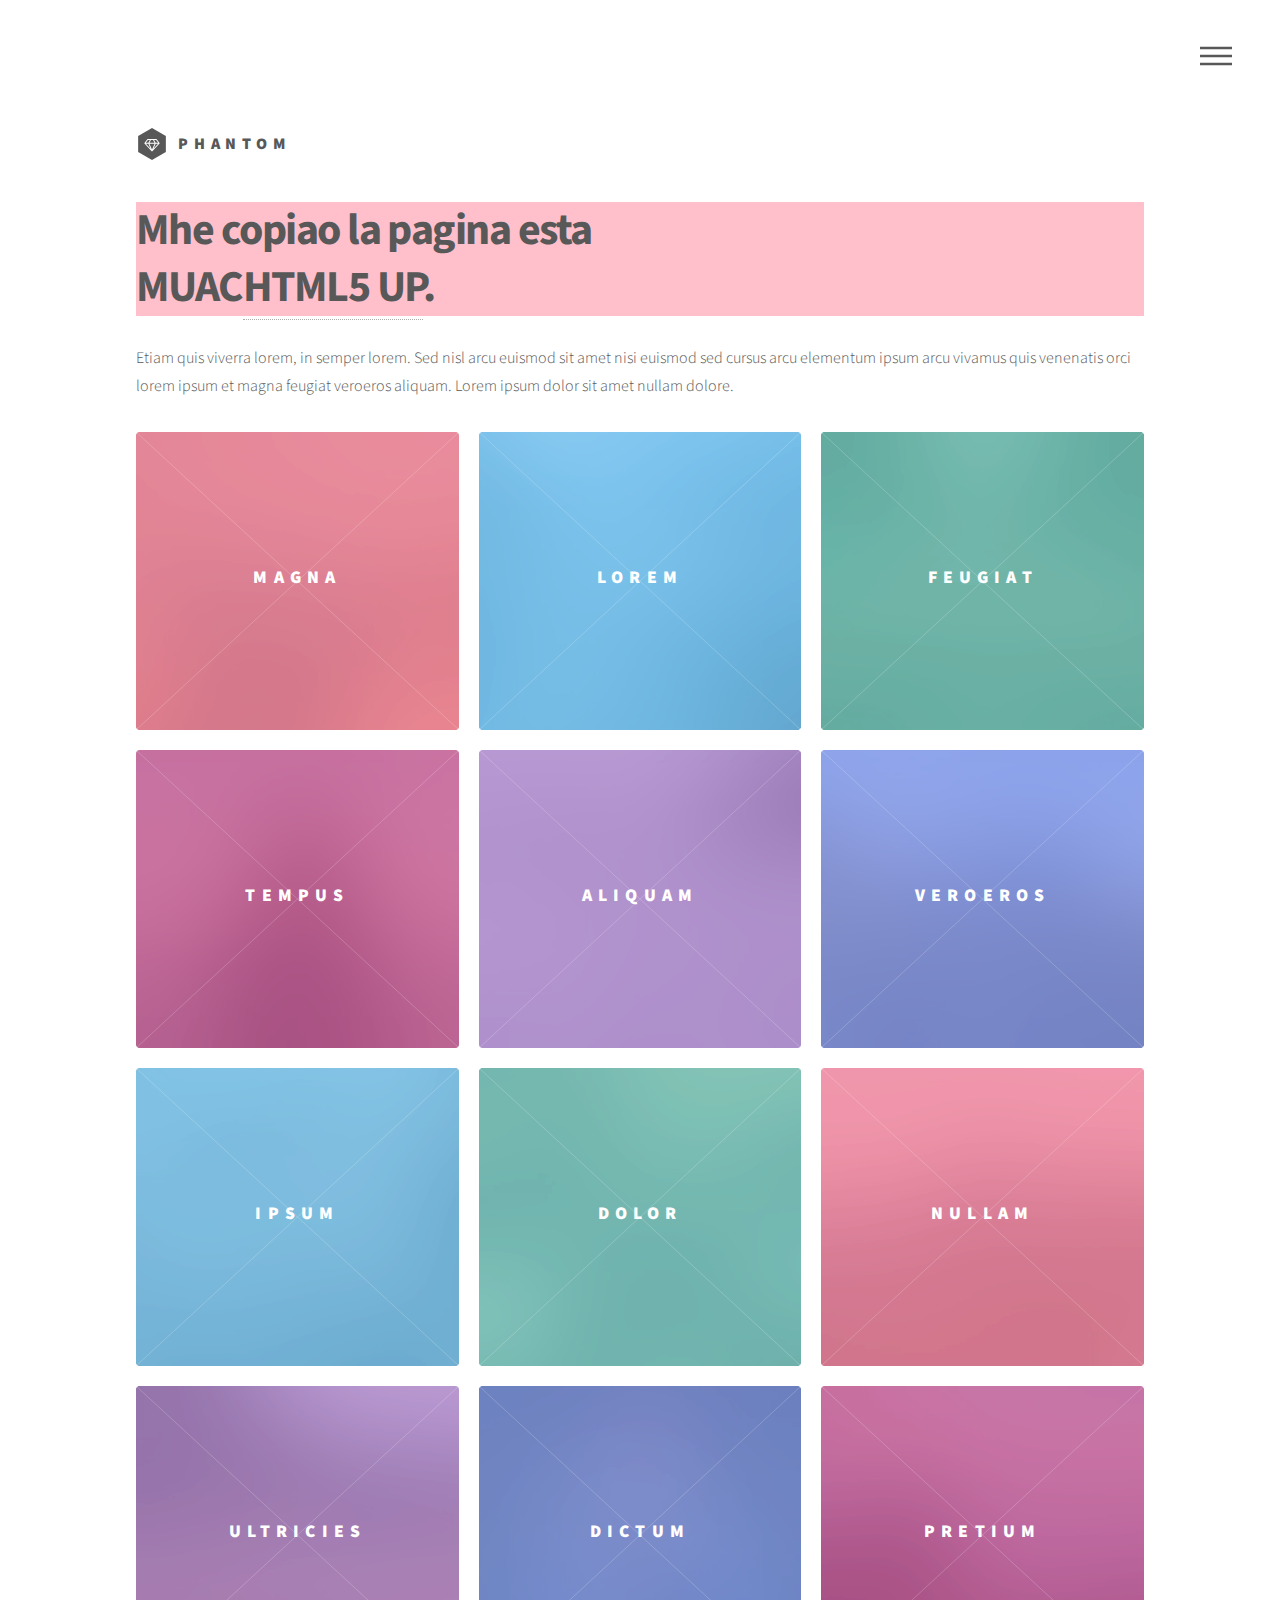
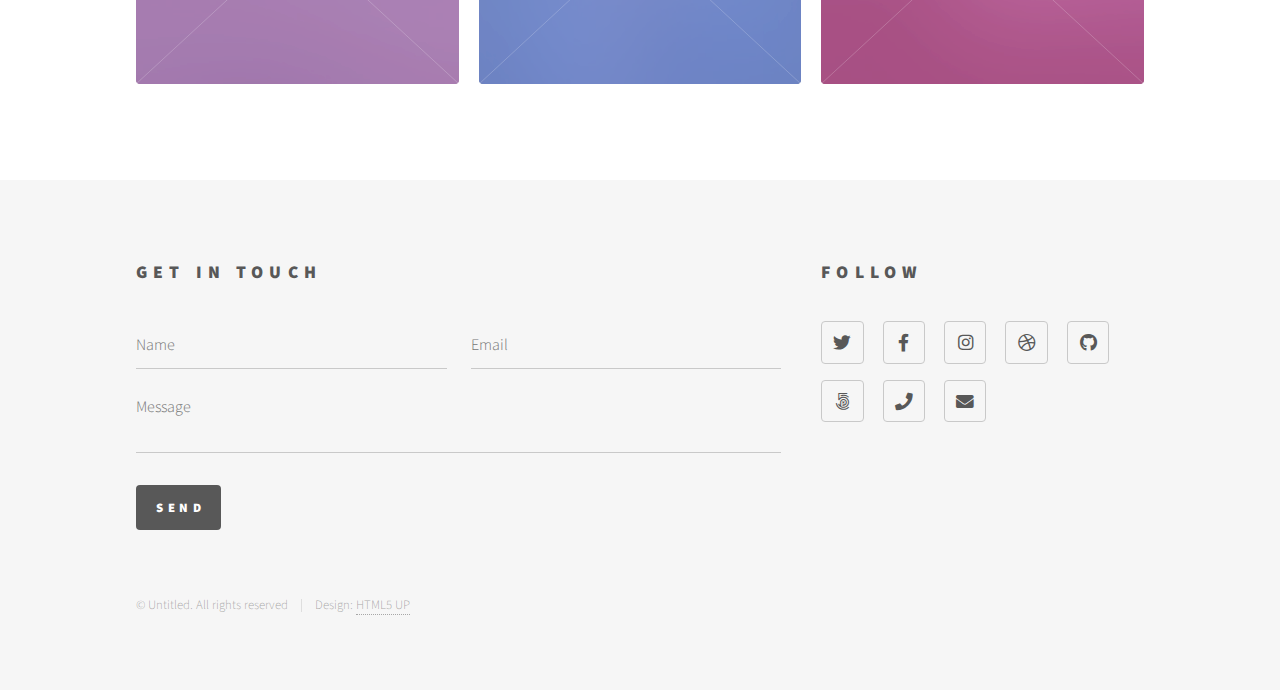
<file: copia.html>
<!DOCTYPE HTML>
<!--
	Phantom by HTML5 UP
	html5up.net | @ajlkn
	Free for personal and commercial use under the CCA 3.0 license (html5up.net/license)
-->
<html>
	<head>
		<title>Robopaginas</title>
		<meta charset="utf-8" />
		<meta name="viewport" content="width=device-width, initial-scale=1, user-scalable=no" />
		<link rel="stylesheet" href="assets/css/main.css" />
		<noscript><link rel="stylesheet" href="assets/css/noscript.css" /></noscript>
	</head>
	<body class="is-preload">
		<!-- Wrapper -->
			<div id="wrapper">

				<!-- Header -->
					<header id="header">
						<div class="inner">

							<!-- Logo -->
								<a href="index.html" class="logo">
									<span class="symbol"><img src="images/logo.svg" alt="" /></span><span class="title">Phantom</span>
								</a>

							<!-- Nav -->
								<nav>
									<ul>
										<li><a href="#menu">Menu</a></li>
									</ul>
								</nav>

						</div>
					</header>

				<!-- Menu -->
					<nav id="menu">
						<h2>Menu</h2>
						<ul>
							<li><a href="index.html">Home</a></li>
							<li><a href="generic.html">Ipsum veroeros</a></li>
							<li><a href="generic.html">Tempus etiam</a></li>
							<li><a href="generic.html">Consequat dolor</a></li>
							<li><a href="elements.html">Elements</a></li>
						</ul>
					</nav>

				<!-- Main -->
					<div id="main">
						<div class="inner">
							<header>
								<style>
								h1 {background-color:pink;}
								</style>
								<h1>Mhe copiao la pagina esta<br />
								MUAC<a href="http://html5up.net">HTML5 UP</a>.</h1>
								<p>Etiam quis viverra lorem, in semper lorem. Sed nisl arcu euismod sit amet nisi euismod sed cursus arcu elementum ipsum arcu vivamus quis venenatis orci lorem ipsum et magna feugiat veroeros aliquam. Lorem ipsum dolor sit amet nullam dolore.</p>
							</header>
							<section class="tiles">
								<article class="style1">
									<span class="image">
										<img src="images/pic01.jpg" alt="" />
									</span>
									<a href="generic.html">
										<h2>Magna</h2>
										<div class="content">
											<p>Sed nisl arcu euismod sit amet nisi lorem etiam dolor veroeros et feugiat.</p>
										</div>
									</a>
								</article>
								<article class="style2">
									<span class="image">
										<img src="images/pic02.jpg" alt="" />
									</span>
									<a href="generic.html">
										<h2>Lorem</h2>
										<div class="content">
											<p>Sed nisl arcu euismod sit amet nisi lorem etiam dolor veroeros et feugiat.</p>
										</div>
									</a>
								</article>
								<article class="style3">
									<span class="image">
										<img src="images/pic03.jpg" alt="" />
									</span>
									<a href="generic.html">
										<h2>Feugiat</h2>
										<div class="content">
											<p>Sed nisl arcu euismod sit amet nisi lorem etiam dolor veroeros et feugiat.</p>
										</div>
									</a>
								</article>
								<article class="style4">
									<span class="image">
										<img src="images/pic04.jpg" alt="" />
									</span>
									<a href="generic.html">
										<h2>Tempus</h2>
										<div class="content">
											<p>Sed nisl arcu euismod sit amet nisi lorem etiam dolor veroeros et feugiat.</p>
										</div>
									</a>
								</article>
								<article class="style5">
									<span class="image">
										<img src="images/pic05.jpg" alt="" />
									</span>
									<a href="generic.html">
										<h2>Aliquam</h2>
										<div class="content">
											<p>Sed nisl arcu euismod sit amet nisi lorem etiam dolor veroeros et feugiat.</p>
										</div>
									</a>
								</article>
								<article class="style6">
									<span class="image">
										<img src="images/pic06.jpg" alt="" />
									</span>
									<a href="generic.html">
										<h2>Veroeros</h2>
										<div class="content">
											<p>Sed nisl arcu euismod sit amet nisi lorem etiam dolor veroeros et feugiat.</p>
										</div>
									</a>
								</article>
								<article class="style2">
									<span class="image">
										<img src="images/pic07.jpg" alt="" />
									</span>
									<a href="generic.html">
										<h2>Ipsum</h2>
										<div class="content">
											<p>Sed nisl arcu euismod sit amet nisi lorem etiam dolor veroeros et feugiat.</p>
										</div>
									</a>
								</article>
								<article class="style3">
									<span class="image">
										<img src="images/pic08.jpg" alt="" />
									</span>
									<a href="generic.html">
										<h2>Dolor</h2>
										<div class="content">
											<p>Sed nisl arcu euismod sit amet nisi lorem etiam dolor veroeros et feugiat.</p>
										</div>
									</a>
								</article>
								<article class="style1">
									<span class="image">
										<img src="images/pic09.jpg" alt="" />
									</span>
									<a href="generic.html">
										<h2>Nullam</h2>
										<div class="content">
											<p>Sed nisl arcu euismod sit amet nisi lorem etiam dolor veroeros et feugiat.</p>
										</div>
									</a>
								</article>
								<article class="style5">
									<span class="image">
										<img src="images/pic10.jpg" alt="" />
									</span>
									<a href="generic.html">
										<h2>Ultricies</h2>
										<div class="content">
											<p>Sed nisl arcu euismod sit amet nisi lorem etiam dolor veroeros et feugiat.</p>
										</div>
									</a>
								</article>
								<article class="style6">
									<span class="image">
										<img src="images/pic11.jpg" alt="" />
									</span>
									<a href="generic.html">
										<h2>Dictum</h2>
										<div class="content">
											<p>Sed nisl arcu euismod sit amet nisi lorem etiam dolor veroeros et feugiat.</p>
										</div>
									</a>
								</article>
								<article class="style4">
									<span class="image">
										<img src="images/pic12.jpg" alt="" />
									</span>
									<a href="generic.html">
										<h2>Pretium</h2>
										<div class="content">
											<p>Sed nisl arcu euismod sit amet nisi lorem etiam dolor veroeros et feugiat.</p>
										</div>
									</a>
								</article>
							</section>
						</div>
					</div>

				<!-- Footer -->
					<footer id="footer">
						<div class="inner">
							<section>
								<h2>Get in touch</h2>
								<form method="post" action="#">
									<div class="fields">
										<div class="field half">
											<input type="text" name="name" id="name" placeholder="Name" />
										</div>
										<div class="field half">
											<input type="email" name="email" id="email" placeholder="Email" />
										</div>
										<div class="field">
											<textarea name="message" id="message" placeholder="Message"></textarea>
										</div>
									</div>
									<ul class="actions">
										<li><input type="submit" value="Send" class="primary" /></li>
									</ul>
								</form>
							</section>
							<section>
								<h2>Follow</h2>
								<ul class="icons">
									<li><a href="#" class="icon brands style2 fa-twitter"><span class="label">Twitter</span></a></li>
									<li><a href="#" class="icon brands style2 fa-facebook-f"><span class="label">Facebook</span></a></li>
									<li><a href="#" class="icon brands style2 fa-instagram"><span class="label">Instagram</span></a></li>
									<li><a href="#" class="icon brands style2 fa-dribbble"><span class="label">Dribbble</span></a></li>
									<li><a href="#" class="icon brands style2 fa-github"><span class="label">GitHub</span></a></li>
									<li><a href="#" class="icon brands style2 fa-500px"><span class="label">500px</span></a></li>
									<li><a href="#" class="icon solid style2 fa-phone"><span class="label">Phone</span></a></li>
									<li><a href="#" class="icon solid style2 fa-envelope"><span class="label">Email</span></a></li>
								</ul>
							</section>
							<ul class="copyright">
								<li>&copy; Untitled. All rights reserved</li><li>Design: <a href="http://html5up.net">HTML5 UP</a></li>
							</ul>
						</div>
					</footer>

			</div>

		<!-- Scripts -->
			<script src="assets/js/jquery.min.js"></script>
			<script src="assets/js/browser.min.js"></script>
			<script src="assets/js/breakpoints.min.js"></script>
			<script src="assets/js/util.js"></script>
			<script src="assets/js/main.js"></script>

	</body>
</html>
</file>
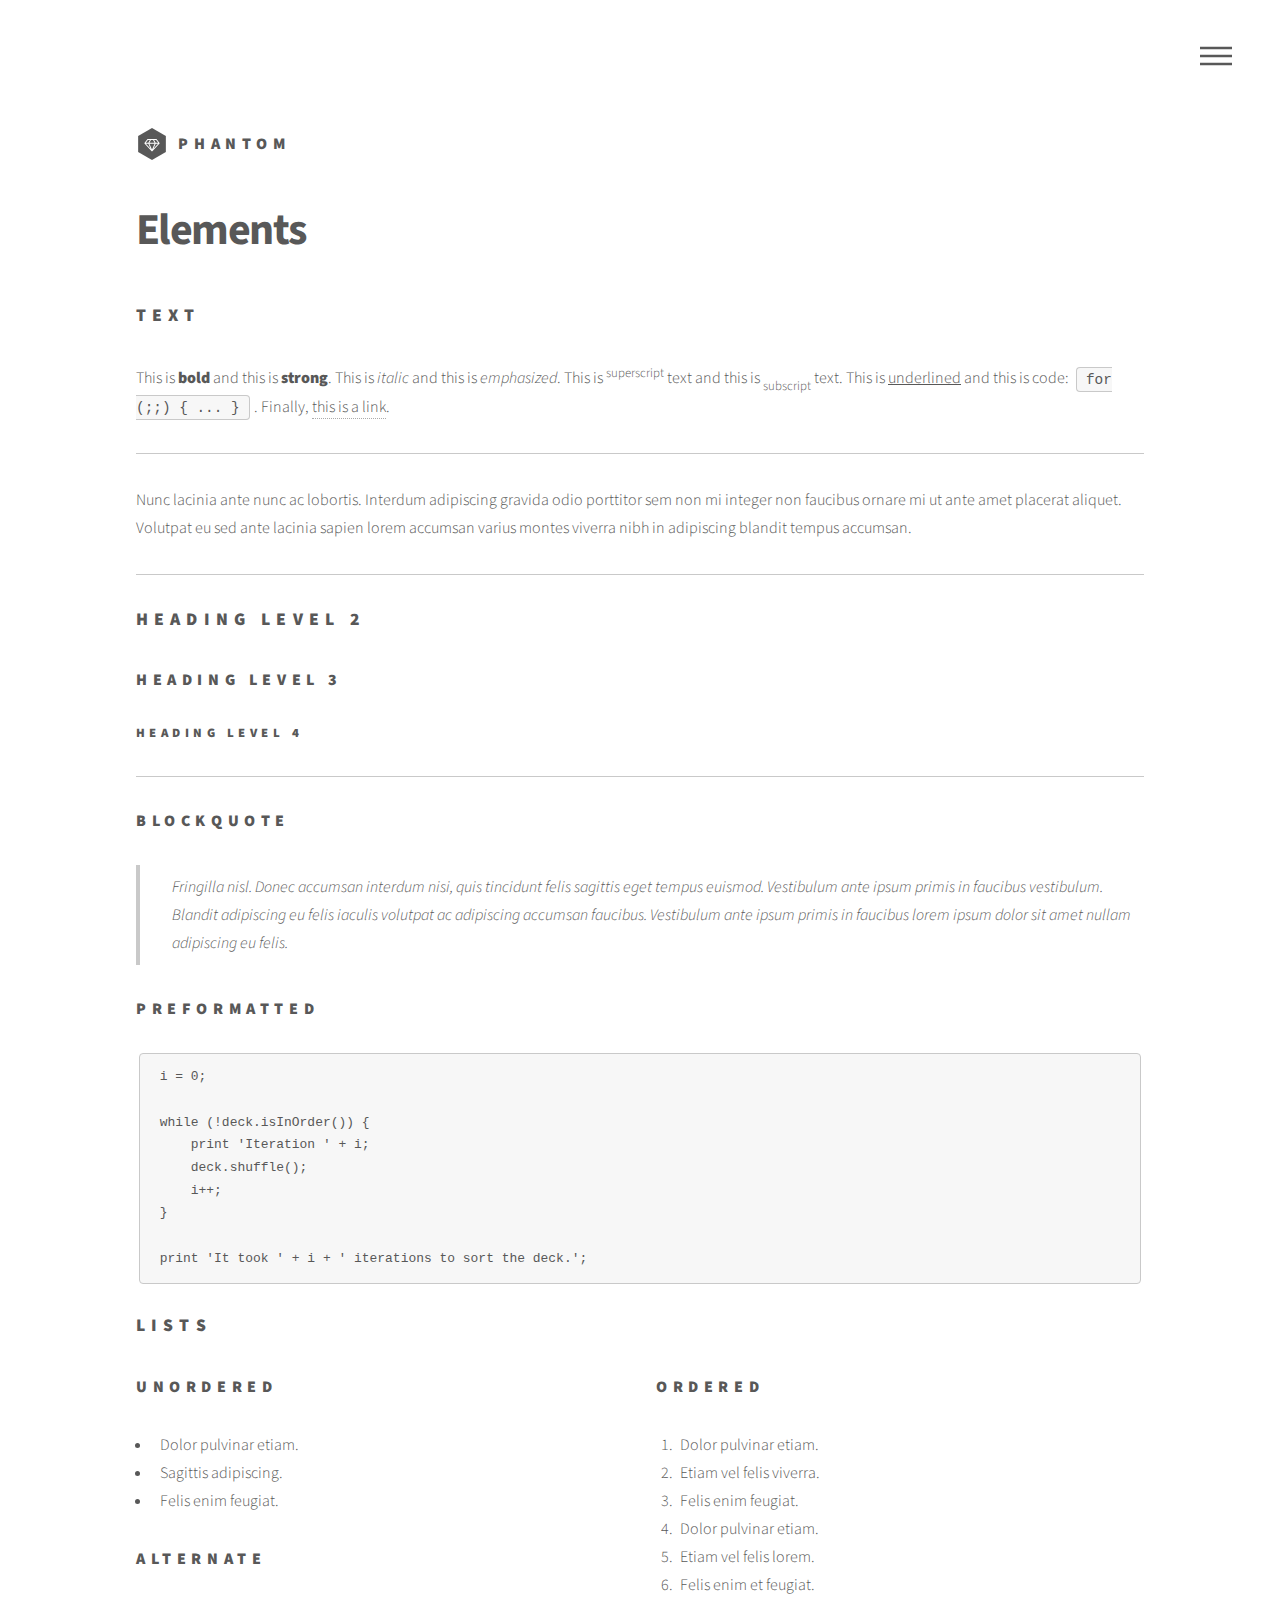
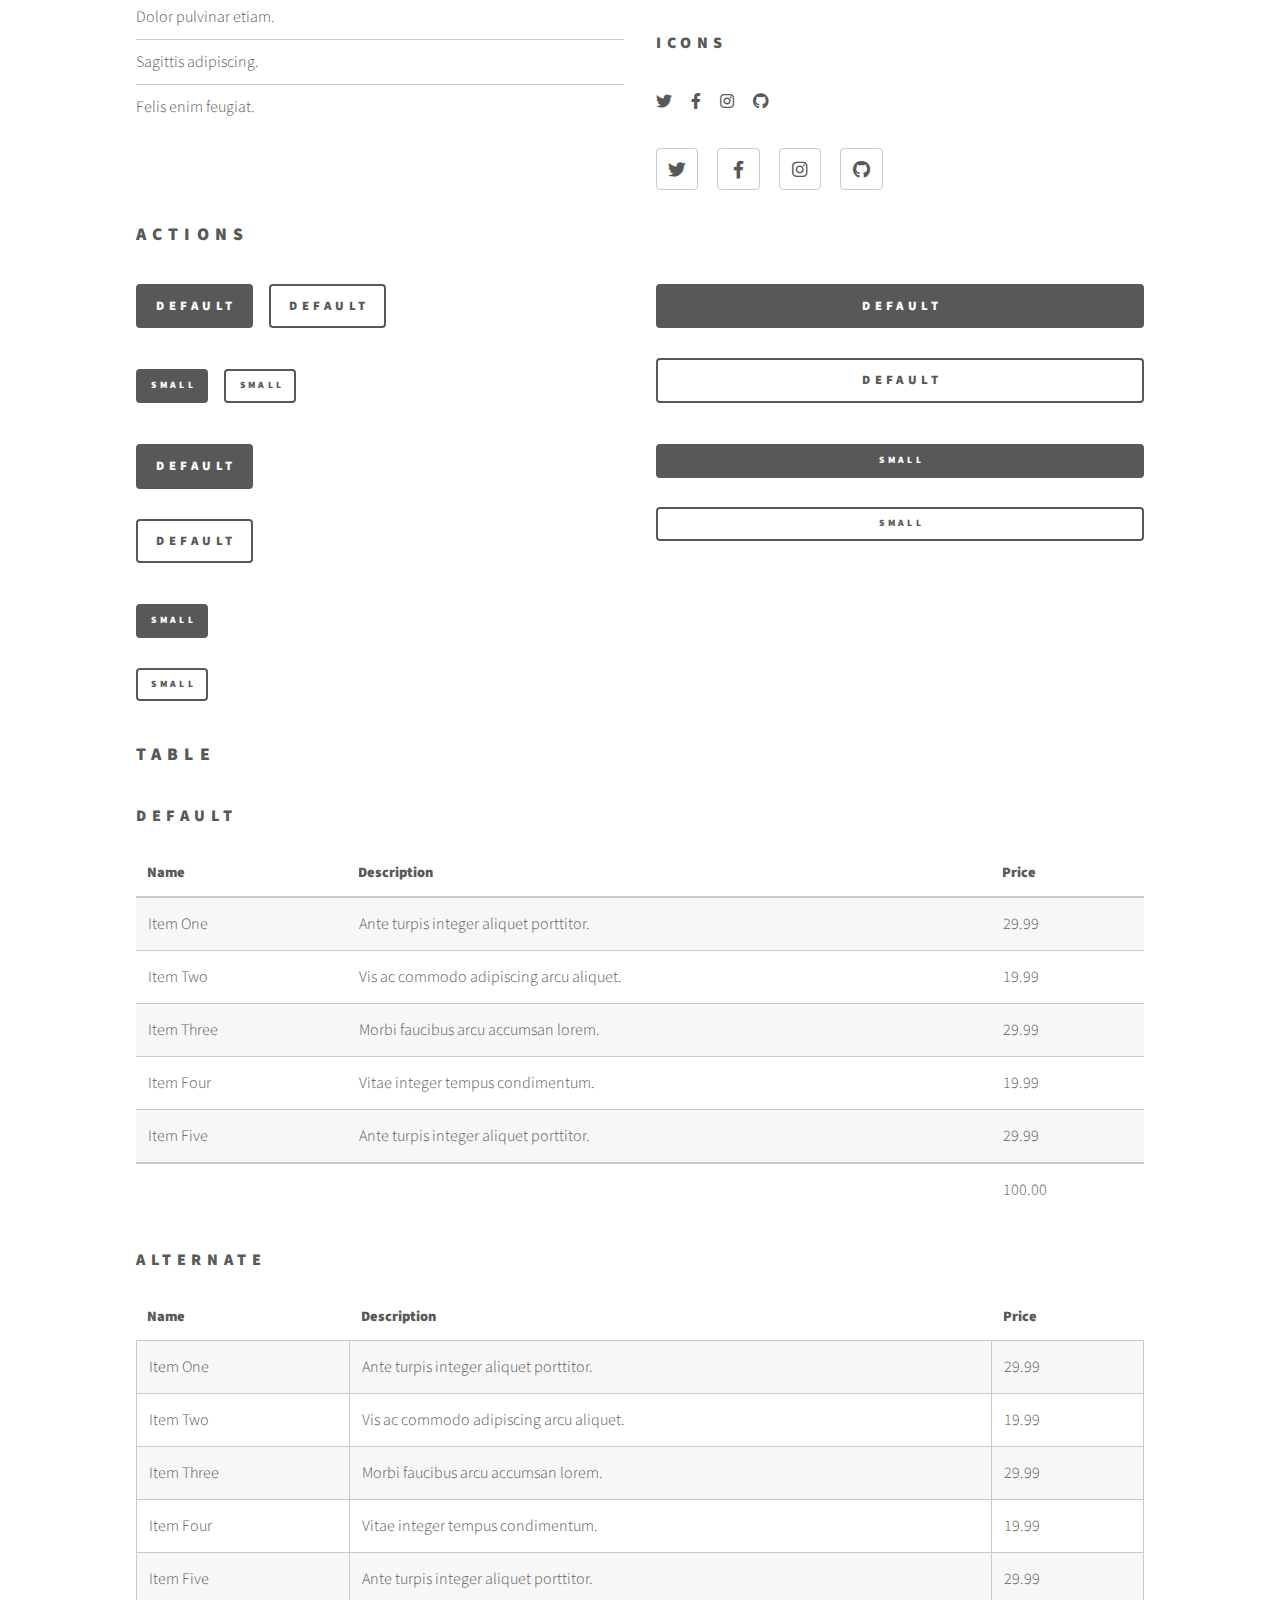
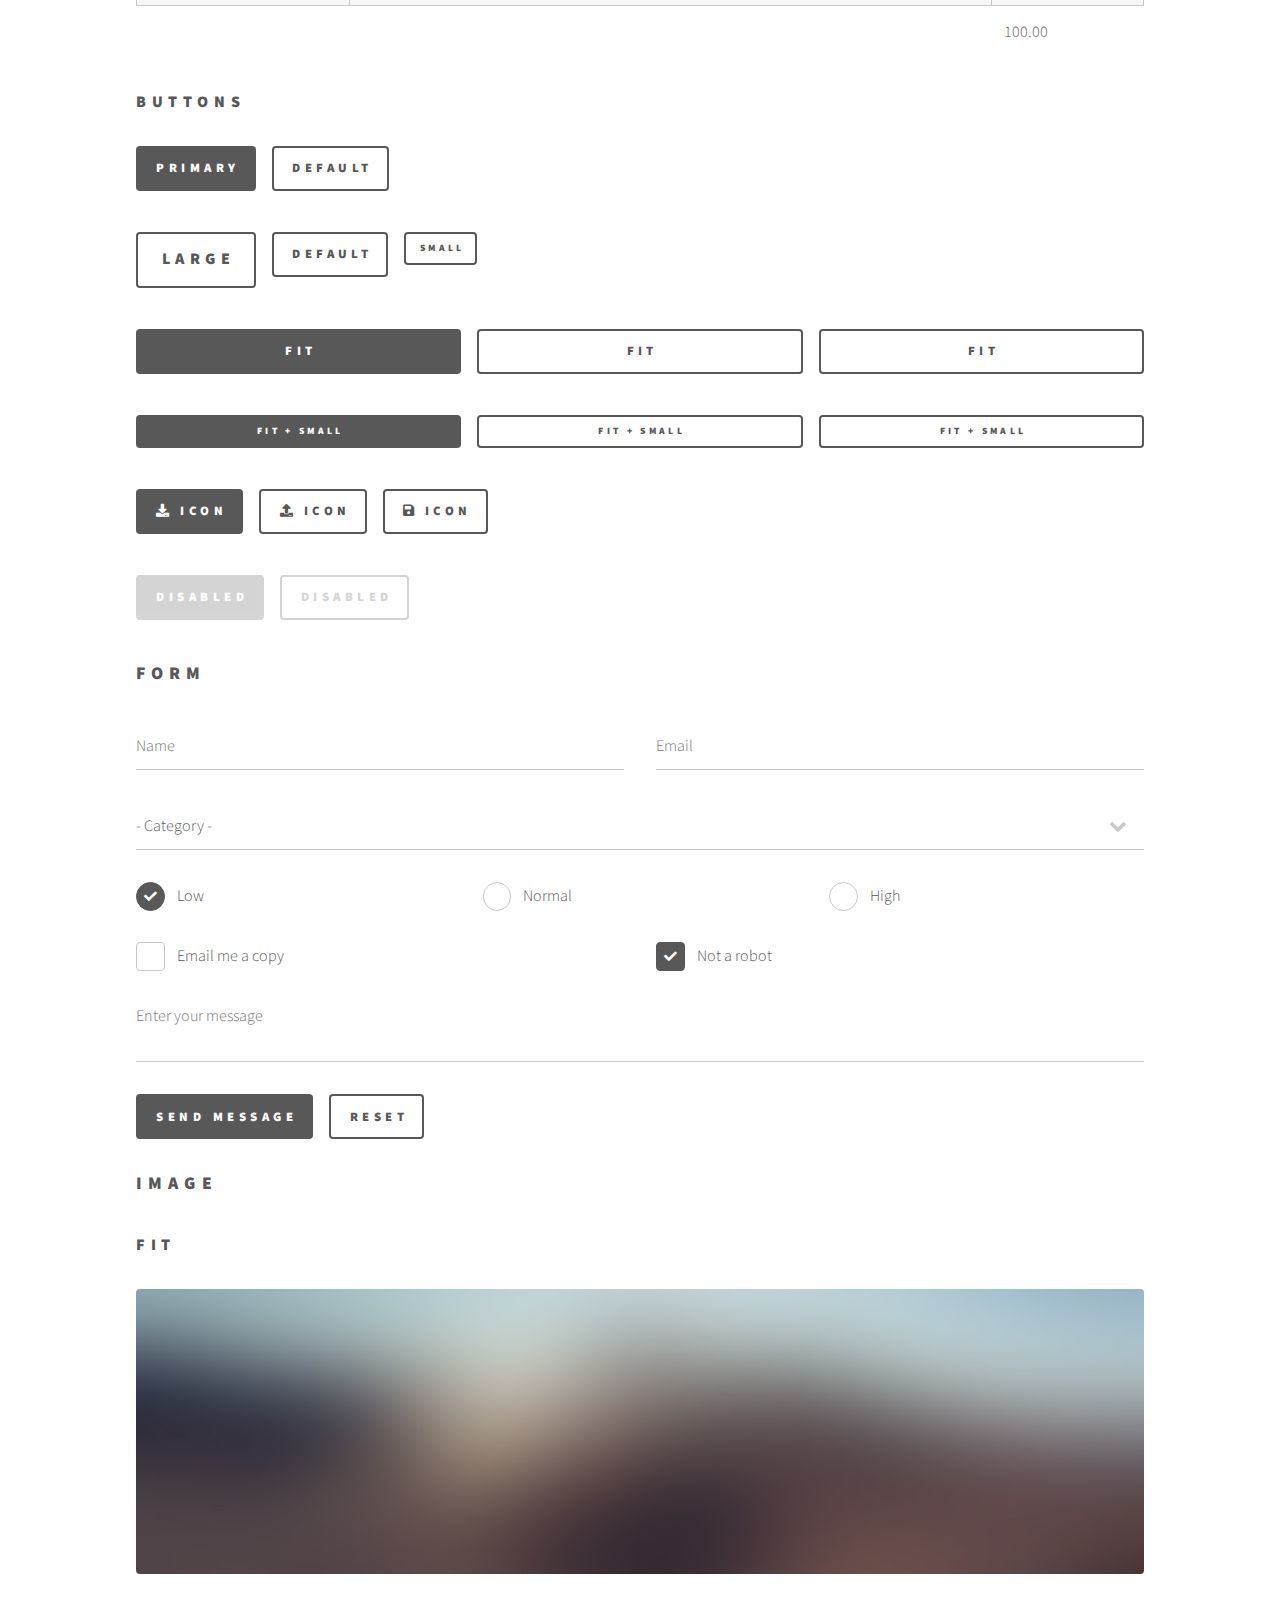
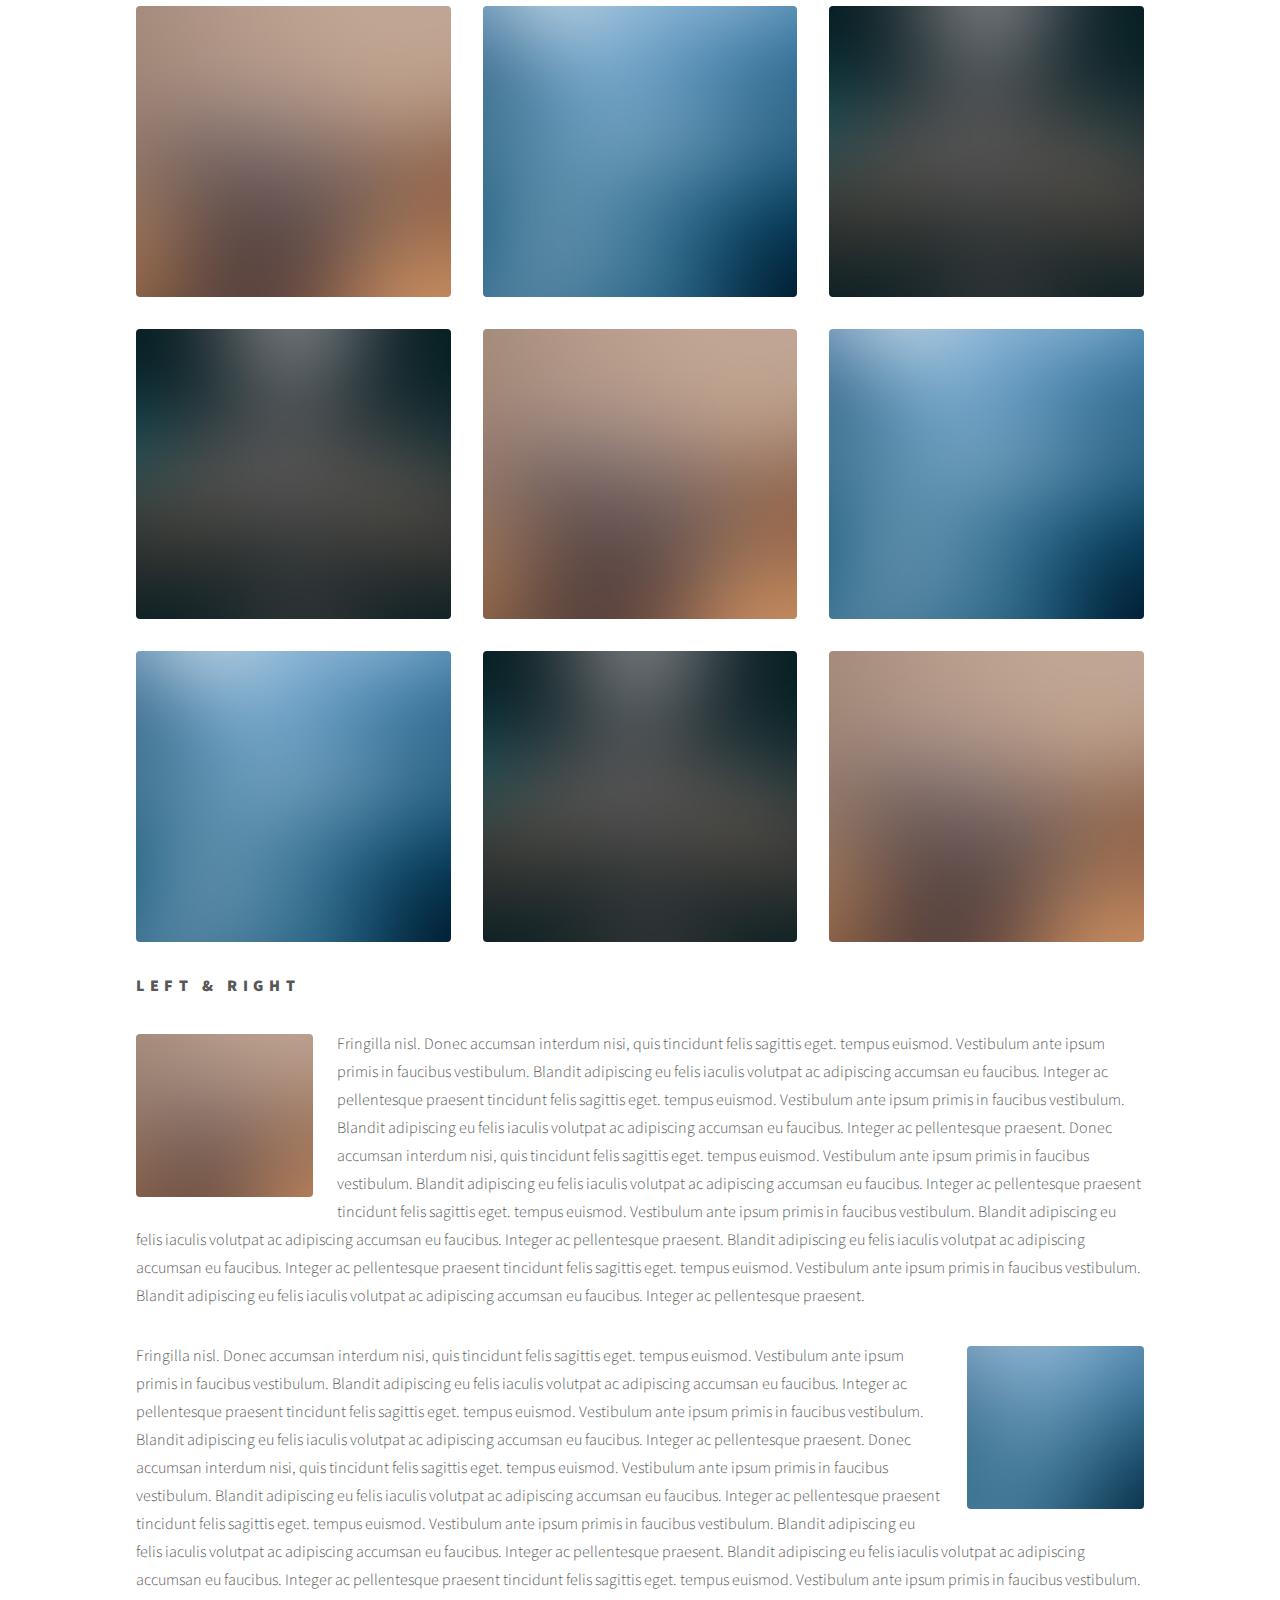
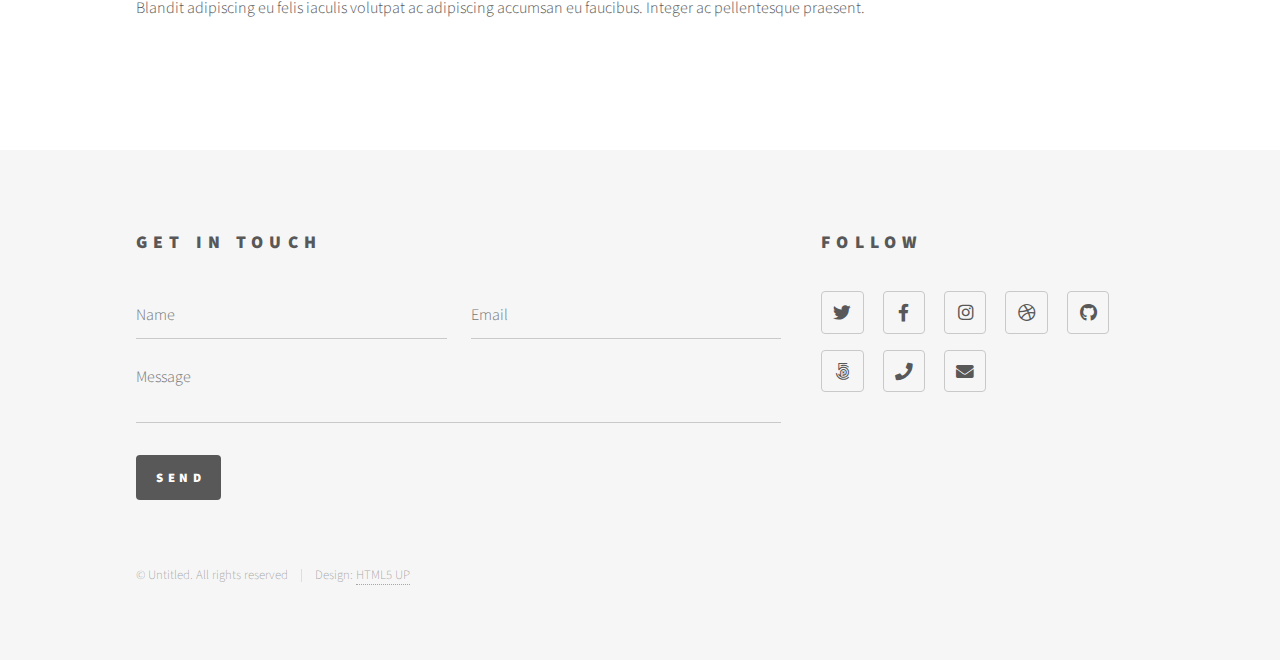
<file: elements.html>
<!DOCTYPE HTML>
<!--
	Phantom by HTML5 UP
	html5up.net | @ajlkn
	Free for personal and commercial use under the CCA 3.0 license (html5up.net/license)
-->
<html>
	<head>
		<title>Elements - Phantom by HTML5 UP</title>
		<meta charset="utf-8" />
		<meta name="viewport" content="width=device-width, initial-scale=1, user-scalable=no" />
		<link rel="stylesheet" href="assets/css/main.css" />
		<noscript><link rel="stylesheet" href="assets/css/noscript.css" /></noscript>
	</head>
	<body class="is-preload">
		<!-- Wrapper -->
			<div id="wrapper">

				<!-- Header -->
					<header id="header">
						<div class="inner">

							<!-- Logo -->
								<a href="index.html" class="logo">
									<span class="symbol"><img src="images/logo.svg" alt="" /></span><span class="title">Phantom</span>
								</a>

							<!-- Nav -->
								<nav>
									<ul>
										<li><a href="#menu">Menu</a></li>
									</ul>
								</nav>

						</div>
					</header>

				<!-- Menu -->
					<nav id="menu">
						<h2>Menu</h2>
						<ul>
							<li><a href="index.html">Home</a></li>
							<li><a href="generic.html">Ipsum veroeros</a></li>
							<li><a href="generic.html">Tempus etiam</a></li>
							<li><a href="generic.html">Consequat dolor</a></li>
							<li><a href="elements.html">Elements</a></li>
						</ul>
					</nav>

				<!-- Main -->
					<div id="main">
						<div class="inner">
							<h1>Elements</h1>

							<!-- Text -->
								<section>
									<h2>Text</h2>
									<p>This is <b>bold</b> and this is <strong>strong</strong>. This is <i>italic</i> and this is <em>emphasized</em>.
									This is <sup>superscript</sup> text and this is <sub>subscript</sub> text.
									This is <u>underlined</u> and this is code: <code>for (;;) { ... }</code>. Finally, <a href="#">this is a link</a>.</p>
									<hr />
									<p>Nunc lacinia ante nunc ac lobortis. Interdum adipiscing gravida odio porttitor sem non mi integer non faucibus ornare mi ut ante amet placerat aliquet. Volutpat eu sed ante lacinia sapien lorem accumsan varius montes viverra nibh in adipiscing blandit tempus accumsan.</p>
									<hr />
									<h2>Heading Level 2</h2>
									<h3>Heading Level 3</h3>
									<h4>Heading Level 4</h4>
									<hr />
									<h3>Blockquote</h3>
									<blockquote>Fringilla nisl. Donec accumsan interdum nisi, quis tincidunt felis sagittis eget tempus euismod. Vestibulum ante ipsum primis in faucibus vestibulum. Blandit adipiscing eu felis iaculis volutpat ac adipiscing accumsan faucibus. Vestibulum ante ipsum primis in faucibus lorem ipsum dolor sit amet nullam adipiscing eu felis.</blockquote>
									<h3>Preformatted</h3>
									<pre><code>i = 0;

while (!deck.isInOrder()) {
    print 'Iteration ' + i;
    deck.shuffle();
    i++;
}

print 'It took ' + i + ' iterations to sort the deck.';</code></pre>
								</section>

							<!-- Lists -->
								<section>
									<h2>Lists</h2>
									<div class="row">
										<div class="col-6 col-12-medium">
											<h3>Unordered</h3>
											<ul>
												<li>Dolor pulvinar etiam.</li>
												<li>Sagittis adipiscing.</li>
												<li>Felis enim feugiat.</li>
											</ul>
											<h3>Alternate</h3>
											<ul class="alt">
												<li>Dolor pulvinar etiam.</li>
												<li>Sagittis adipiscing.</li>
												<li>Felis enim feugiat.</li>
											</ul>
										</div>
										<div class="col-6 col-12-medium">
											<h3>Ordered</h3>
											<ol>
												<li>Dolor pulvinar etiam.</li>
												<li>Etiam vel felis viverra.</li>
												<li>Felis enim feugiat.</li>
												<li>Dolor pulvinar etiam.</li>
												<li>Etiam vel felis lorem.</li>
												<li>Felis enim et feugiat.</li>
											</ol>
											<h3>Icons</h3>
											<ul class="icons">
												<li><a href="#" class="icon brands style1 fa-twitter"><span class="label">Twitter</span></a></li>
												<li><a href="#" class="icon brands style1 fa-facebook-f"><span class="label">Facebook</span></a></li>
												<li><a href="#" class="icon brands style1 fa-instagram"><span class="label">Instagram</span></a></li>
												<li><a href="#" class="icon brands style1 fa-github"><span class="label">Github</span></a></li>
											</ul>
											<ul class="icons">
												<li><a href="#" class="icon brands style2 fa-twitter"><span class="label">Twitter</span></a></li>
												<li><a href="#" class="icon brands style2 fa-facebook-f"><span class="label">Facebook</span></a></li>
												<li><a href="#" class="icon brands style2 fa-instagram"><span class="label">Instagram</span></a></li>
												<li><a href="#" class="icon brands style2 fa-github"><span class="label">Github</span></a></li>
											</ul>
										</div>
									</div>
									<h2>Actions</h2>
									<div class="row">
										<div class="col-6 col-12-medium">
											<ul class="actions">
												<li><a href="#" class="button primary">Default</a></li>
												<li><a href="#" class="button">Default</a></li>
											</ul>
											<ul class="actions small">
												<li><a href="#" class="button primary small">Small</a></li>
												<li><a href="#" class="button small">Small</a></li>
											</ul>
											<ul class="actions stacked">
												<li><a href="#" class="button primary">Default</a></li>
												<li><a href="#" class="button">Default</a></li>
											</ul>
											<ul class="actions stacked">
												<li><a href="#" class="button primary small">Small</a></li>
												<li><a href="#" class="button small">Small</a></li>
											</ul>
										</div>
										<div class="col-6 col-12-medium">
											<ul class="actions stacked">
												<li><a href="#" class="button primary fit">Default</a></li>
												<li><a href="#" class="button fit">Default</a></li>
											</ul>
											<ul class="actions stacked">
												<li><a href="#" class="button primary small fit">Small</a></li>
												<li><a href="#" class="button small fit">Small</a></li>
											</ul>
										</div>
									</div>
								</section>

							<!-- Table -->
								<section>
									<h2>Table</h2>
									<h3>Default</h3>
									<div class="table-wrapper">
										<table>
											<thead>
												<tr>
													<th>Name</th>
													<th>Description</th>
													<th>Price</th>
												</tr>
											</thead>
											<tbody>
												<tr>
													<td>Item One</td>
													<td>Ante turpis integer aliquet porttitor.</td>
													<td>29.99</td>
												</tr>
												<tr>
													<td>Item Two</td>
													<td>Vis ac commodo adipiscing arcu aliquet.</td>
													<td>19.99</td>
												</tr>
												<tr>
													<td>Item Three</td>
													<td> Morbi faucibus arcu accumsan lorem.</td>
													<td>29.99</td>
												</tr>
												<tr>
													<td>Item Four</td>
													<td>Vitae integer tempus condimentum.</td>
													<td>19.99</td>
												</tr>
												<tr>
													<td>Item Five</td>
													<td>Ante turpis integer aliquet porttitor.</td>
													<td>29.99</td>
												</tr>
											</tbody>
											<tfoot>
												<tr>
													<td colspan="2"></td>
													<td>100.00</td>
												</tr>
											</tfoot>
										</table>
									</div>

									<h3>Alternate</h3>
									<div class="table-wrapper">
										<table class="alt">
											<thead>
												<tr>
													<th>Name</th>
													<th>Description</th>
													<th>Price</th>
												</tr>
											</thead>
											<tbody>
												<tr>
													<td>Item One</td>
													<td>Ante turpis integer aliquet porttitor.</td>
													<td>29.99</td>
												</tr>
												<tr>
													<td>Item Two</td>
													<td>Vis ac commodo adipiscing arcu aliquet.</td>
													<td>19.99</td>
												</tr>
												<tr>
													<td>Item Three</td>
													<td> Morbi faucibus arcu accumsan lorem.</td>
													<td>29.99</td>
												</tr>
												<tr>
													<td>Item Four</td>
													<td>Vitae integer tempus condimentum.</td>
													<td>19.99</td>
												</tr>
												<tr>
													<td>Item Five</td>
													<td>Ante turpis integer aliquet porttitor.</td>
													<td>29.99</td>
												</tr>
											</tbody>
											<tfoot>
												<tr>
													<td colspan="2"></td>
													<td>100.00</td>
												</tr>
											</tfoot>
										</table>
									</div>
								</section>

							<!-- Buttons -->
								<section>
									<h3>Buttons</h3>
									<ul class="actions">
										<li><a href="#" class="button primary">Primary</a></li>
										<li><a href="#" class="button">Default</a></li>
									</ul>
									<ul class="actions">
										<li><a href="#" class="button large">Large</a></li>
										<li><a href="#" class="button">Default</a></li>
										<li><a href="#" class="button small">Small</a></li>
									</ul>
									<ul class="actions fit">
										<li><a href="#" class="button primary fit">Fit</a></li>
										<li><a href="#" class="button fit">Fit</a></li>
										<li><a href="#" class="button fit">Fit</a></li>
									</ul>
									<ul class="actions fit small">
										<li><a href="#" class="button primary fit small">Fit + Small</a></li>
										<li><a href="#" class="button fit small">Fit + Small</a></li>
										<li><a href="#" class="button fit small">Fit + Small</a></li>
									</ul>
									<ul class="actions">
										<li><a href="#" class="button primary icon solid fa-download">Icon</a></li>
										<li><a href="#" class="button icon solid fa-upload">Icon</a></li>
										<li><a href="#" class="button icon solid fa-save">Icon</a></li>
									</ul>
									<ul class="actions">
										<li><span class="button primary disabled">Disabled</span></li>
										<li><span class="button disabled">Disabled</span></li>
									</ul>
								</section>

							<!-- Form -->
								<section>
									<h2>Form</h2>
									<form method="post" action="#">
										<div class="row gtr-uniform">
											<div class="col-6 col-12-xsmall">
												<input type="text" name="demo-name" id="demo-name" value="" placeholder="Name" />
											</div>
											<div class="col-6 col-12-xsmall">
												<input type="email" name="demo-email" id="demo-email" value="" placeholder="Email" />
											</div>
											<div class="col-12">
												<select name="demo-category" id="demo-category">
													<option value="">- Category -</option>
													<option value="1">Manufacturing</option>
													<option value="1">Shipping</option>
													<option value="1">Administration</option>
													<option value="1">Human Resources</option>
												</select>
											</div>
											<div class="col-4 col-12-small">
												<input type="radio" id="demo-priority-low" name="demo-priority" checked>
												<label for="demo-priority-low">Low</label>
											</div>
											<div class="col-4 col-12-small">
												<input type="radio" id="demo-priority-normal" name="demo-priority">
												<label for="demo-priority-normal">Normal</label>
											</div>
											<div class="col-4 col-12-small">
												<input type="radio" id="demo-priority-high" name="demo-priority">
												<label for="demo-priority-high">High</label>
											</div>
											<div class="col-6 col-12-small">
												<input type="checkbox" id="demo-copy" name="demo-copy">
												<label for="demo-copy">Email me a copy</label>
											</div>
											<div class="col-6 col-12-small">
												<input type="checkbox" id="demo-human" name="demo-human" checked>
												<label for="demo-human">Not a robot</label>
											</div>
											<div class="col-12">
												<textarea name="demo-message" id="demo-message" placeholder="Enter your message" rows="6"></textarea>
											</div>
											<div class="col-12">
												<ul class="actions">
													<li><input type="submit" value="Send Message" class="primary" /></li>
													<li><input type="reset" value="Reset" /></li>
												</ul>
											</div>
										</div>
									</form>
								</section>

							<!-- Image -->
								<section>
									<h2>Image</h2>
									<h3>Fit</h3>
									<div class="box alt">
										<div class="row gtr-uniform">
											<div class="col-12"><span class="image fit"><img src="images/pic13.jpg" alt="" /></span></div>
											<div class="col-4"><span class="image fit"><img src="images/pic01.jpg" alt="" /></span></div>
											<div class="col-4"><span class="image fit"><img src="images/pic02.jpg" alt="" /></span></div>
											<div class="col-4"><span class="image fit"><img src="images/pic03.jpg" alt="" /></span></div>
											<div class="col-4"><span class="image fit"><img src="images/pic03.jpg" alt="" /></span></div>
											<div class="col-4"><span class="image fit"><img src="images/pic01.jpg" alt="" /></span></div>
											<div class="col-4"><span class="image fit"><img src="images/pic02.jpg" alt="" /></span></div>
											<div class="col-4"><span class="image fit"><img src="images/pic02.jpg" alt="" /></span></div>
											<div class="col-4"><span class="image fit"><img src="images/pic03.jpg" alt="" /></span></div>
											<div class="col-4"><span class="image fit"><img src="images/pic01.jpg" alt="" /></span></div>
										</div>
									</div>
									<h3>Left &amp; Right</h3>
									<p><span class="image left"><img src="images/pic14.jpg" alt="" /></span>Fringilla nisl. Donec accumsan interdum nisi, quis tincidunt felis sagittis eget. tempus euismod. Vestibulum ante ipsum primis in faucibus vestibulum. Blandit adipiscing eu felis iaculis volutpat ac adipiscing accumsan eu faucibus. Integer ac pellentesque praesent tincidunt felis sagittis eget. tempus euismod. Vestibulum ante ipsum primis in faucibus vestibulum. Blandit adipiscing eu felis iaculis volutpat ac adipiscing accumsan eu faucibus. Integer ac pellentesque praesent. Donec accumsan interdum nisi, quis tincidunt felis sagittis eget. tempus euismod. Vestibulum ante ipsum primis in faucibus vestibulum. Blandit adipiscing eu felis iaculis volutpat ac adipiscing accumsan eu faucibus. Integer ac pellentesque praesent tincidunt felis sagittis eget. tempus euismod. Vestibulum ante ipsum primis in faucibus vestibulum. Blandit adipiscing eu felis iaculis volutpat ac adipiscing accumsan eu faucibus. Integer ac pellentesque praesent. Blandit adipiscing eu felis iaculis volutpat ac adipiscing accumsan eu faucibus. Integer ac pellentesque praesent tincidunt felis sagittis eget. tempus euismod. Vestibulum ante ipsum primis in faucibus vestibulum. Blandit adipiscing eu felis iaculis volutpat ac adipiscing accumsan eu faucibus. Integer ac pellentesque praesent.</p>
									<p><span class="image right"><img src="images/pic15.jpg" alt="" /></span>Fringilla nisl. Donec accumsan interdum nisi, quis tincidunt felis sagittis eget. tempus euismod. Vestibulum ante ipsum primis in faucibus vestibulum. Blandit adipiscing eu felis iaculis volutpat ac adipiscing accumsan eu faucibus. Integer ac pellentesque praesent tincidunt felis sagittis eget. tempus euismod. Vestibulum ante ipsum primis in faucibus vestibulum. Blandit adipiscing eu felis iaculis volutpat ac adipiscing accumsan eu faucibus. Integer ac pellentesque praesent. Donec accumsan interdum nisi, quis tincidunt felis sagittis eget. tempus euismod. Vestibulum ante ipsum primis in faucibus vestibulum. Blandit adipiscing eu felis iaculis volutpat ac adipiscing accumsan eu faucibus. Integer ac pellentesque praesent tincidunt felis sagittis eget. tempus euismod. Vestibulum ante ipsum primis in faucibus vestibulum. Blandit adipiscing eu felis iaculis volutpat ac adipiscing accumsan eu faucibus. Integer ac pellentesque praesent. Blandit adipiscing eu felis iaculis volutpat ac adipiscing accumsan eu faucibus. Integer ac pellentesque praesent tincidunt felis sagittis eget. tempus euismod. Vestibulum ante ipsum primis in faucibus vestibulum. Blandit adipiscing eu felis iaculis volutpat ac adipiscing accumsan eu faucibus. Integer ac pellentesque praesent.</p>
								</section>

						</div>
					</div>

				<!-- Footer -->
					<footer id="footer">
						<div class="inner">
							<section>
								<h2>Get in touch</h2>
								<form method="post" action="#">
									<div class="fields">
										<div class="field half">
											<input type="text" name="name" id="name" placeholder="Name" />
										</div>
										<div class="field half">
											<input type="email" name="email" id="email" placeholder="Email" />
										</div>
										<div class="field">
											<textarea name="message" id="message" placeholder="Message"></textarea>
										</div>
									</div>
									<ul class="actions">
										<li><input type="submit" value="Send" class="primary" /></li>
									</ul>
								</form>
							</section>
							<section>
								<h2>Follow</h2>
								<ul class="icons">
									<li><a href="#" class="icon brands style2 fa-twitter"><span class="label">Twitter</span></a></li>
									<li><a href="#" class="icon brands style2 fa-facebook-f"><span class="label">Facebook</span></a></li>
									<li><a href="#" class="icon brands style2 fa-instagram"><span class="label">Instagram</span></a></li>
									<li><a href="#" class="icon brands style2 fa-dribbble"><span class="label">Dribbble</span></a></li>
									<li><a href="#" class="icon brands style2 fa-github"><span class="label">GitHub</span></a></li>
									<li><a href="#" class="icon brands style2 fa-500px"><span class="label">500px</span></a></li>
									<li><a href="#" class="icon solid style2 fa-phone"><span class="label">Phone</span></a></li>
									<li><a href="#" class="icon solid style2 fa-envelope"><span class="label">Email</span></a></li>
								</ul>
							</section>
							<ul class="copyright">
								<li>&copy; Untitled. All rights reserved</li><li>Design: <a href="http://html5up.net">HTML5 UP</a></li>
							</ul>
						</div>
					</footer>

			</div>

		<!-- Scripts -->
			<script src="assets/js/jquery.min.js"></script>
			<script src="assets/js/browser.min.js"></script>
			<script src="assets/js/breakpoints.min.js"></script>
			<script src="assets/js/util.js"></script>
			<script src="assets/js/main.js"></script>

	</body>
</html>
</file>
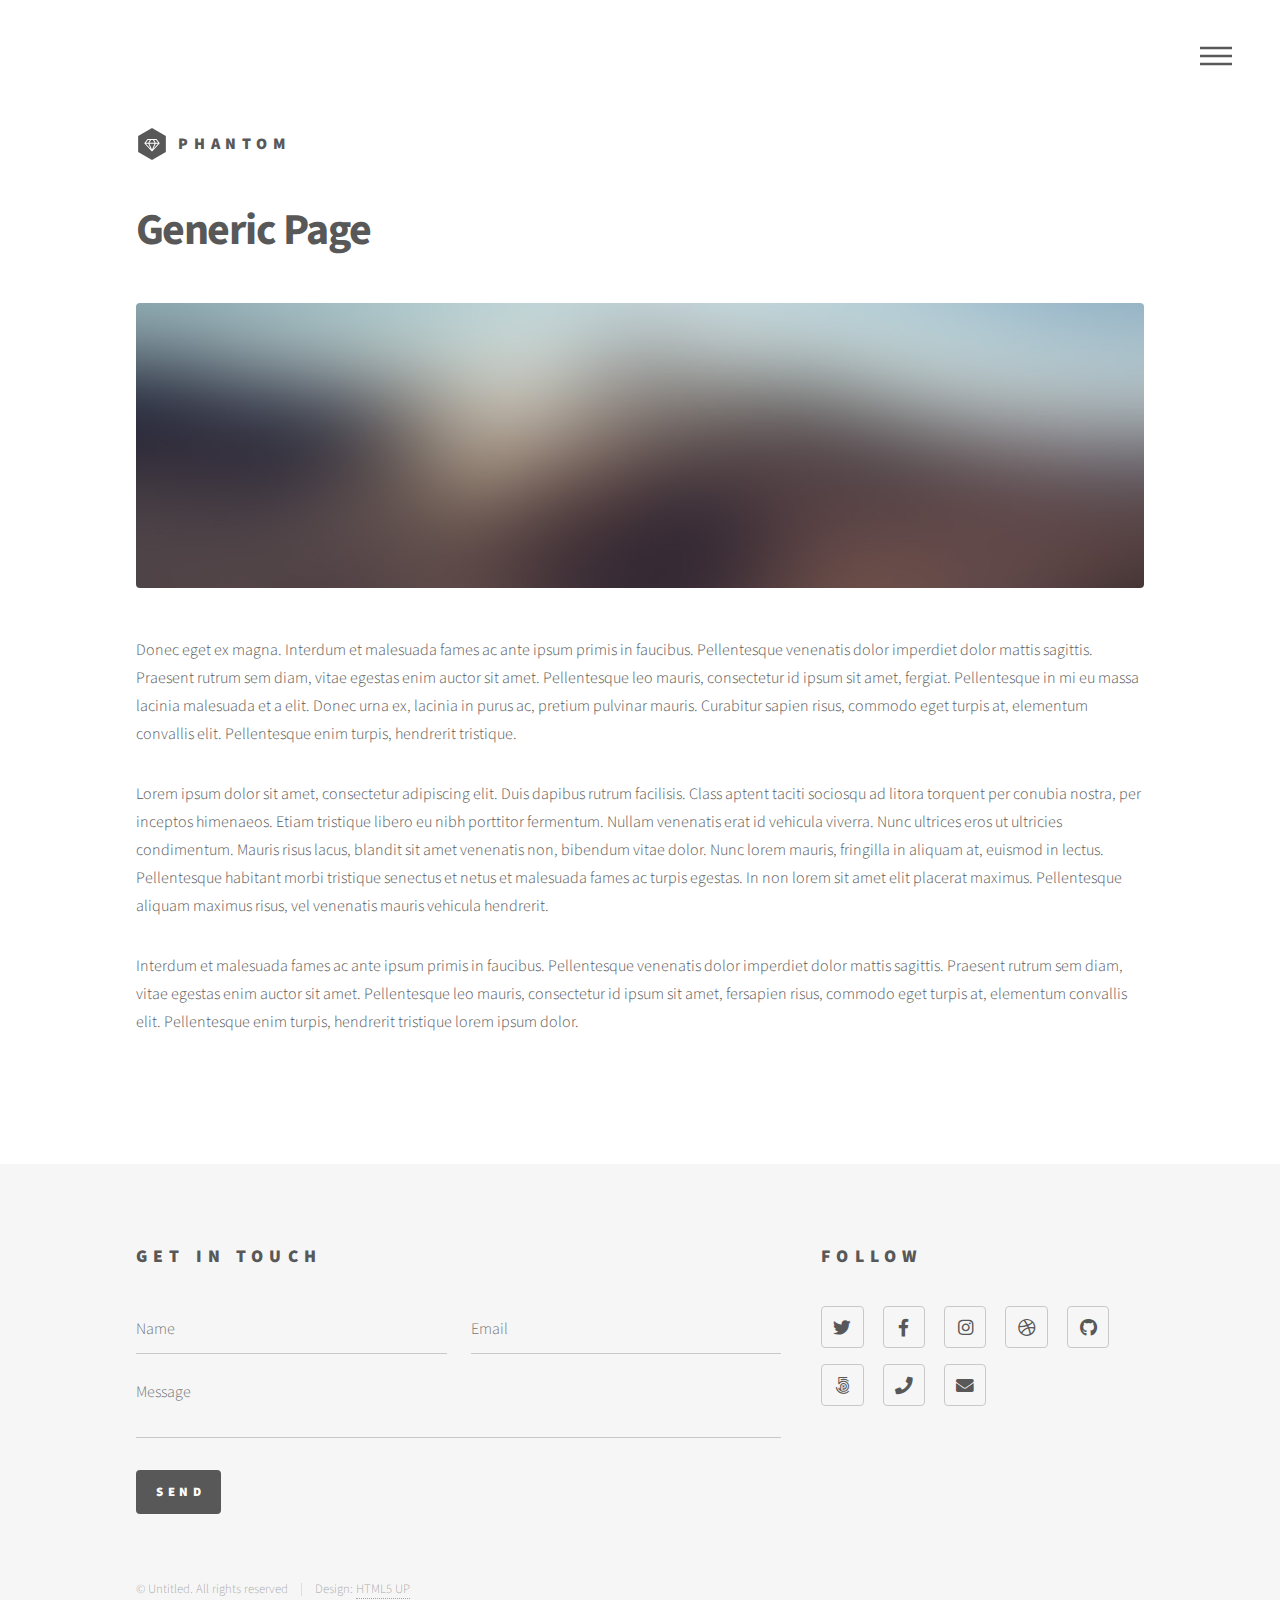
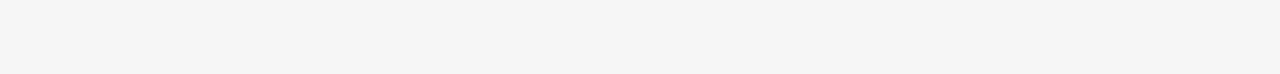
<file: generic.html>
<!DOCTYPE HTML>
<!--
	Phantom by HTML5 UP
	html5up.net | @ajlkn
	Free for personal and commercial use under the CCA 3.0 license (html5up.net/license)
-->
<html>
	<head>
		<title>Generic - Phantom by HTML5 UP</title>
		<meta charset="utf-8" />
		<meta name="viewport" content="width=device-width, initial-scale=1, user-scalable=no" />
		<link rel="stylesheet" href="assets/css/main.css" />
		<noscript><link rel="stylesheet" href="assets/css/noscript.css" /></noscript>
	</head>
	<body class="is-preload">
		<!-- Wrapper -->
			<div id="wrapper">

				<!-- Header -->
					<header id="header">
						<div class="inner">

							<!-- Logo -->
								<a href="index.html" class="logo">
									<span class="symbol"><img src="images/logo.svg" alt="" /></span><span class="title">Phantom</span>
								</a>

							<!-- Nav -->
								<nav>
									<ul>
										<li><a href="#menu">Menu</a></li>
									</ul>
								</nav>

						</div>
					</header>

				<!-- Menu -->
					<nav id="menu">
						<h2>Menu</h2>
						<ul>
							<li><a href="index.html">Home</a></li>
							<li><a href="generic.html">Ipsum veroeros</a></li>
							<li><a href="generic.html">Tempus etiam</a></li>
							<li><a href="generic.html">Consequat dolor</a></li>
							<li><a href="elements.html">Elements</a></li>
						</ul>
					</nav>

				<!-- Main -->
					<div id="main">
						<div class="inner">
							<h1>Generic Page</h1>
							<span class="image main"><img src="images/pic13.jpg" alt="" /></span>
							<p>Donec eget ex magna. Interdum et malesuada fames ac ante ipsum primis in faucibus. Pellentesque venenatis dolor imperdiet dolor mattis sagittis. Praesent rutrum sem diam, vitae egestas enim auctor sit amet. Pellentesque leo mauris, consectetur id ipsum sit amet, fergiat. Pellentesque in mi eu massa lacinia malesuada et a elit. Donec urna ex, lacinia in purus ac, pretium pulvinar mauris. Curabitur sapien risus, commodo eget turpis at, elementum convallis elit. Pellentesque enim turpis, hendrerit tristique.</p>
							<p>Lorem ipsum dolor sit amet, consectetur adipiscing elit. Duis dapibus rutrum facilisis. Class aptent taciti sociosqu ad litora torquent per conubia nostra, per inceptos himenaeos. Etiam tristique libero eu nibh porttitor fermentum. Nullam venenatis erat id vehicula viverra. Nunc ultrices eros ut ultricies condimentum. Mauris risus lacus, blandit sit amet venenatis non, bibendum vitae dolor. Nunc lorem mauris, fringilla in aliquam at, euismod in lectus. Pellentesque habitant morbi tristique senectus et netus et malesuada fames ac turpis egestas. In non lorem sit amet elit placerat maximus. Pellentesque aliquam maximus risus, vel venenatis mauris vehicula hendrerit.</p>
							<p>Interdum et malesuada fames ac ante ipsum primis in faucibus. Pellentesque venenatis dolor imperdiet dolor mattis sagittis. Praesent rutrum sem diam, vitae egestas enim auctor sit amet. Pellentesque leo mauris, consectetur id ipsum sit amet, fersapien risus, commodo eget turpis at, elementum convallis elit. Pellentesque enim turpis, hendrerit tristique lorem ipsum dolor.</p>
						</div>
					</div>

				<!-- Footer -->
					<footer id="footer">
						<div class="inner">
							<section>
								<h2>Get in touch</h2>
								<form method="post" action="#">
									<div class="fields">
										<div class="field half">
											<input type="text" name="name" id="name" placeholder="Name" />
										</div>
										<div class="field half">
											<input type="email" name="email" id="email" placeholder="Email" />
										</div>
										<div class="field">
											<textarea name="message" id="message" placeholder="Message"></textarea>
										</div>
									</div>
									<ul class="actions">
										<li><input type="submit" value="Send" class="primary" /></li>
									</ul>
								</form>
							</section>
							<section>
								<h2>Follow</h2>
								<ul class="icons">
									<li><a href="#" class="icon brands style2 fa-twitter"><span class="label">Twitter</span></a></li>
									<li><a href="#" class="icon brands style2 fa-facebook-f"><span class="label">Facebook</span></a></li>
									<li><a href="#" class="icon brands style2 fa-instagram"><span class="label">Instagram</span></a></li>
									<li><a href="#" class="icon brands style2 fa-dribbble"><span class="label">Dribbble</span></a></li>
									<li><a href="#" class="icon brands style2 fa-github"><span class="label">GitHub</span></a></li>
									<li><a href="#" class="icon brands style2 fa-500px"><span class="label">500px</span></a></li>
									<li><a href="#" class="icon solid style2 fa-phone"><span class="label">Phone</span></a></li>
									<li><a href="#" class="icon solid style2 fa-envelope"><span class="label">Email</span></a></li>
								</ul>
							</section>
							<ul class="copyright">
								<li>&copy; Untitled. All rights reserved</li><li>Design: <a href="http://html5up.net">HTML5 UP</a></li>
							</ul>
						</div>
					</footer>

			</div>

		<!-- Scripts -->
			<script src="assets/js/jquery.min.js"></script>
			<script src="assets/js/browser.min.js"></script>
			<script src="assets/js/breakpoints.min.js"></script>
			<script src="assets/js/util.js"></script>
			<script src="assets/js/main.js"></script>

	</body>
</html>
</file>
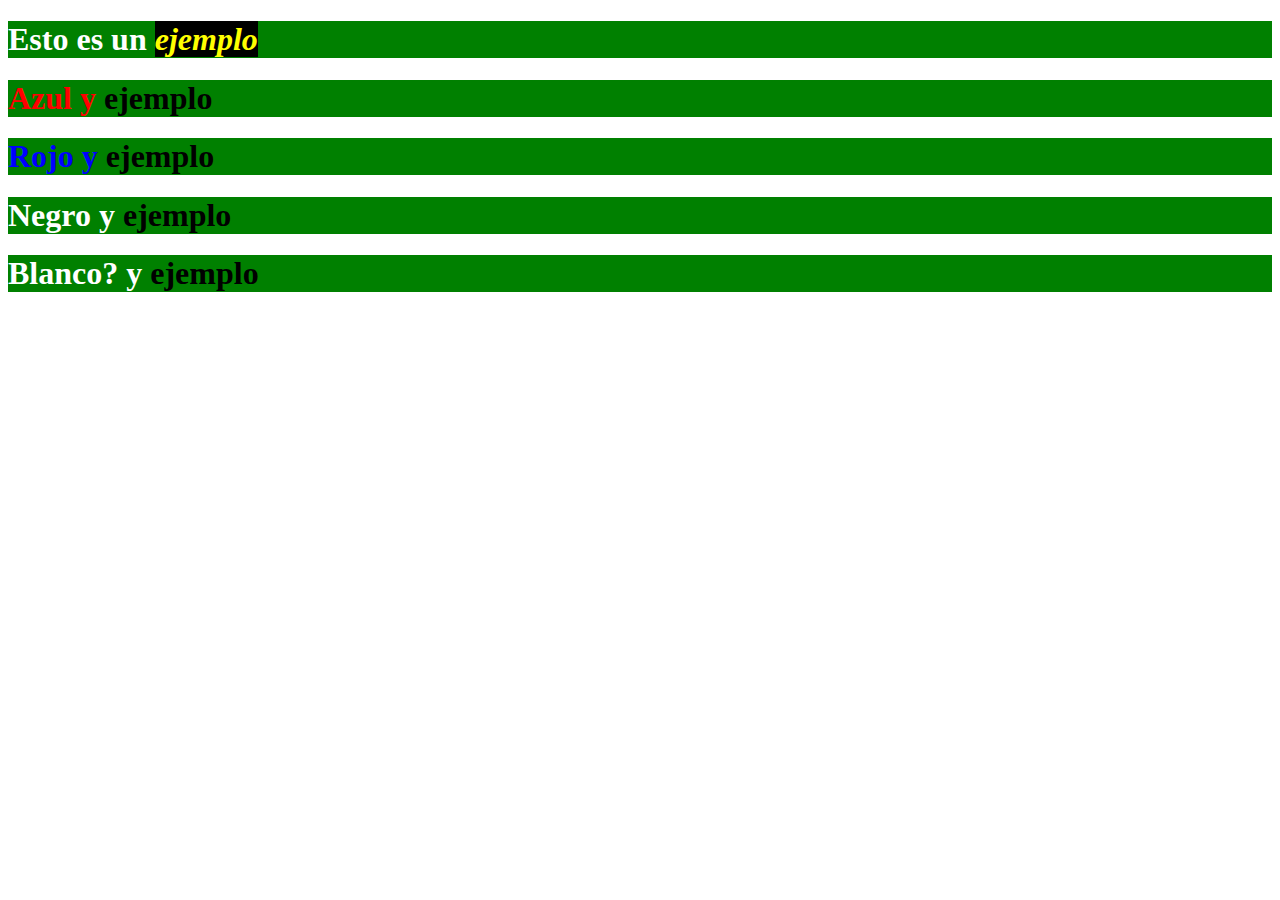
<file: lab5.html>
<!DOCTYPE html>
<meta charset="UTF-8">
<html lang="en">
<head>
    <title>TITULO</title>
    <link rel="stylesheet" href="formato.css">
</head>
<body>
    <h1>Esto es un <b><em>ejemplo</em></b></h1>
    <h1 id="f1">Azul y <b>ejemplo</b></h1>
    <h1 class="f2">Rojo y <b>ejemplo</b></h1>
    <h1>Negro y <b>ejemplo</b></h1>
    <h1>Blanco? y <b>ejemplo</b></h1>
</body>
</html>
</file>
<file: assets/css/noscript.css>
/*
	Phantom by HTML5 UP
	html5up.net | @ajlkn
	Free for personal and commercial use under the CCA 3.0 license (html5up.net/license)
*/

/* Tiles */

	body.is-preload .tiles article {
		-moz-transform: none;
		-webkit-transform: none;
		-ms-transform: none;
		transform: none;
		opacity: 1;
	}
</file>
<file: formato.css>
h1 {background-color:green; color:white;}
#f1 {color: red;}
.f2 {color: blue;}
b {color: black;}
b em {color: yellow; background-color:black;}
</file>
<file: assets/css/main.css>
@import url(fontawesome-all.min.css);
@import url("https://fonts.googleapis.com/css?family=Source+Sans+Pro:300,700,900");

/*
	Phantom by HTML5 UP
	html5up.net | @ajlkn
	Free for personal and commercial use under the CCA 3.0 license (html5up.net/license)
*/

html, body, div, span, applet, object,
iframe, h1, h2, h3, h4, h5, h6, p, blockquote,
pre, a, abbr, acronym, address, big, cite,
code, del, dfn, em, img, ins, kbd, q, s, samp,
small, strike, strong, sub, sup, tt, var, b,
u, i, center, dl, dt, dd, ol, ul, li, fieldset,
form, label, legend, table, caption, tbody,
tfoot, thead, tr, th, td, article, aside,
canvas, details, embed, figure, figcaption,
footer, header, hgroup, menu, nav, output, ruby,
section, summary, time, mark, audio, video {
	margin: 0;
	padding: 0;
	border: 0;
	font-size: 100%;
	font: inherit;
	vertical-align: baseline;}

article, aside, details, figcaption, figure,
footer, header, hgroup, menu, nav, section {
	display: block;}

body {
	line-height: 1;
}

ol, ul {
	list-style: none;
}

blockquote, q {
	quotes: none;
}

	blockquote:before, blockquote:after, q:before, q:after {
		content: '';
		content: none;
	}

table {
	border-collapse: collapse;
	border-spacing: 0;
}

body {
	-webkit-text-size-adjust: none;
}

mark {
	background-color: transparent;
	color: inherit;
}

input::-moz-focus-inner {
	border: 0;
	padding: 0;
}

input, select, textarea {
	-moz-appearance: none;
	-webkit-appearance: none;
	-ms-appearance: none;
	appearance: none;
}

/* Basic */

	@-ms-viewport {
		width: device-width;
	}

	body {
		-ms-overflow-style: scrollbar;
	}

	@media screen and (max-width: 480px) {

		html, body {
			min-width: 320px;
		}

	}

	html {
		box-sizing: border-box;
	}

	*, *:before, *:after {
		box-sizing: inherit;
	}

	body {
		background: #ffffff;
	}

		body.is-preload *, body.is-preload *:before, body.is-preload *:after {
			-moz-animation: none !important;
			-webkit-animation: none !important;
			-ms-animation: none !important;
			animation: none !important;
			-moz-transition: none !important;
			-webkit-transition: none !important;
			-ms-transition: none !important;
			transition: none !important;
		}

/* Type */

	body, input, select, textarea {
		color: #585858;
		font-family: "Source Sans Pro", Helvetica, sans-serif;
		font-size: 16pt;
		font-weight: 300;
		line-height: 1.75;
	}

		@media screen and (max-width: 1680px) {

			body, input, select, textarea {
				font-size: 14pt;
			}

		}

		@media screen and (max-width: 1280px) {

			body, input, select, textarea {
				font-size: 12pt;
			}

		}

	a {
		-moz-transition: border-bottom-color 0.2s ease, color 0.2s ease;
		-webkit-transition: border-bottom-color 0.2s ease, color 0.2s ease;
		-ms-transition: border-bottom-color 0.2s ease, color 0.2s ease;
		transition: border-bottom-color 0.2s ease, color 0.2s ease;
		text-decoration: none;
		color: #585858;
		border-bottom: dotted 1px rgba(88, 88, 88, 0.5);
	}

		a:hover {
			border-bottom-color: transparent;
			color: #f2849e !important;
		}

	strong, b {
		font-weight: 900;
	}

	em, i {
		font-style: italic;
	}

	p {
		margin: 0 0 2em 0;
	}

	h1 {
		font-size: 2.75em;
		font-weight: 700;
		line-height: 1.3;
		margin: 0 0 1em 0;
		letter-spacing: -0.035em;
	}

		h1 a {
			color: inherit;
		}

		@media screen and (max-width: 736px) {

			h1 {
				font-size: 2em;
				margin: 0 0 1em 0;
			}

		}

		@media screen and (max-width: 360px) {

			h1 {
				font-size: 1.75em;
			}

		}

	h2, h3, h4, h5, h6 {
		font-weight: 900;
		line-height: 1.5;
		margin: 0 0 2em 0;
		text-transform: uppercase;
		letter-spacing: 0.35em;
	}

		h2 a, h3 a, h4 a, h5 a, h6 a {
			color: inherit;
		}

	h2 {
		font-size: 1.1em;
	}

	h3 {
		font-size: 1em;
	}

	h4 {
		font-size: 0.8em;
	}

	h5 {
		font-size: 0.8em;
	}

	h6 {
		font-size: 0.8em;
	}

	@media screen and (max-width: 980px) {

		h1 br, h2 br, h3 br, h4 br, h5 br, h6 br {
			display: none;
		}

	}

	@media screen and (max-width: 736px) {

		h2 {
			font-size: 1em;
		}

		h3 {
			font-size: 0.8em;
		}

	}

	sub {
		font-size: 0.8em;
		position: relative;
		top: 0.5em;
	}

	sup {
		font-size: 0.8em;
		position: relative;
		top: -0.5em;
	}

	blockquote {
		border-left: solid 4px #c9c9c9;
		font-style: italic;
		margin: 0 0 2em 0;
		padding: 0.5em 0 0.5em 2em;
	}

	code {
		background: rgba(144, 144, 144, 0.075);
		border-radius: 4px;
		border: solid 1px #c9c9c9;
		font-family: "Courier New", monospace;
		font-size: 0.9em;
		margin: 0 0.25em;
		padding: 0.25em 0.65em;
	}

	pre {
		-webkit-overflow-scrolling: touch;
		font-family: "Courier New", monospace;
		font-size: 0.9em;
		margin: 0 0 2em 0;
	}

		pre code {
			display: block;
			line-height: 1.75;
			padding: 1em 1.5em;
			overflow-x: auto;
		}

	hr {
		border: 0;
		border-bottom: solid 1px #c9c9c9;
		margin: 2em 0;
	}

		hr.major {
			margin: 3em 0;
		}

	.align-left {
		text-align: left;
	}

	.align-center {
		text-align: center;
	}

	.align-right {
		text-align: right;
	}

/* Row */

	.row {
		display: flex;
		flex-wrap: wrap;
		box-sizing: border-box;
		align-items: stretch;
	}

		.row > * {
			box-sizing: border-box;
		}

		.row.gtr-uniform > * > :last-child {
			margin-bottom: 0;
		}

		.row.aln-left {
			justify-content: flex-start;
		}

		.row.aln-center {
			justify-content: center;
		}

		.row.aln-right {
			justify-content: flex-end;
		}

		.row.aln-top {
			align-items: flex-start;
		}

		.row.aln-middle {
			align-items: center;
		}

		.row.aln-bottom {
			align-items: flex-end;
		}

		.row > .imp {
			order: -1;
		}

		.row > .col-1 {
			width: 8.33333%;
		}

		.row > .off-1 {
			margin-left: 8.33333%;
		}

		.row > .col-2 {
			width: 16.66667%;
		}

		.row > .off-2 {
			margin-left: 16.66667%;
		}

		.row > .col-3 {
			width: 25%;
		}

		.row > .off-3 {
			margin-left: 25%;
		}

		.row > .col-4 {
			width: 33.33333%;
		}

		.row > .off-4 {
			margin-left: 33.33333%;
		}

		.row > .col-5 {
			width: 41.66667%;
		}

		.row > .off-5 {
			margin-left: 41.66667%;
		}

		.row > .col-6 {
			width: 50%;
		}

		.row > .off-6 {
			margin-left: 50%;
		}

		.row > .col-7 {
			width: 58.33333%;
		}

		.row > .off-7 {
			margin-left: 58.33333%;
		}

		.row > .col-8 {
			width: 66.66667%;
		}

		.row > .off-8 {
			margin-left: 66.66667%;
		}

		.row > .col-9 {
			width: 75%;
		}

		.row > .off-9 {
			margin-left: 75%;
		}

		.row > .col-10 {
			width: 83.33333%;
		}

		.row > .off-10 {
			margin-left: 83.33333%;
		}

		.row > .col-11 {
			width: 91.66667%;
		}

		.row > .off-11 {
			margin-left: 91.66667%;
		}

		.row > .col-12 {
			width: 100%;
		}

		.row > .off-12 {
			margin-left: 100%;
		}

		.row.gtr-0 {
			margin-top: 0;
			margin-left: 0em;
		}

			.row.gtr-0 > * {
				padding: 0 0 0 0em;
			}

			.row.gtr-0.gtr-uniform {
				margin-top: 0em;
			}

				.row.gtr-0.gtr-uniform > * {
					padding-top: 0em;
				}

		.row.gtr-25 {
			margin-top: 0;
			margin-left: -0.5em;
		}

			.row.gtr-25 > * {
				padding: 0 0 0 0.5em;
			}

			.row.gtr-25.gtr-uniform {
				margin-top: -0.5em;
			}

				.row.gtr-25.gtr-uniform > * {
					padding-top: 0.5em;
				}

		.row.gtr-50 {
			margin-top: 0;
			margin-left: -1em;
		}

			.row.gtr-50 > * {
				padding: 0 0 0 1em;
			}

			.row.gtr-50.gtr-uniform {
				margin-top: -1em;
			}

				.row.gtr-50.gtr-uniform > * {
					padding-top: 1em;
				}

		.row {
			margin-top: 0;
			margin-left: -2em;
		}

			.row > * {
				padding: 0 0 0 2em;
			}

			.row.gtr-uniform {
				margin-top: -2em;
			}

				.row.gtr-uniform > * {
					padding-top: 2em;
				}

		.row.gtr-150 {
			margin-top: 0;
			margin-left: -3em;
		}

			.row.gtr-150 > * {
				padding: 0 0 0 3em;
			}

			.row.gtr-150.gtr-uniform {
				margin-top: -3em;
			}

				.row.gtr-150.gtr-uniform > * {
					padding-top: 3em;
				}

		.row.gtr-200 {
			margin-top: 0;
			margin-left: -4em;
		}

			.row.gtr-200 > * {
				padding: 0 0 0 4em;
			}

			.row.gtr-200.gtr-uniform {
				margin-top: -4em;
			}

				.row.gtr-200.gtr-uniform > * {
					padding-top: 4em;
				}

		@media screen and (max-width: 1680px) {

			.row {
				display: flex;
				flex-wrap: wrap;
				box-sizing: border-box;
				align-items: stretch;
			}

				.row > * {
					box-sizing: border-box;
				}

				.row.gtr-uniform > * > :last-child {
					margin-bottom: 0;
				}

				.row.aln-left {
					justify-content: flex-start;
				}

				.row.aln-center {
					justify-content: center;
				}

				.row.aln-right {
					justify-content: flex-end;
				}

				.row.aln-top {
					align-items: flex-start;
				}

				.row.aln-middle {
					align-items: center;
				}

				.row.aln-bottom {
					align-items: flex-end;
				}

				.row > .imp-xlarge {
					order: -1;
				}

				.row > .col-1-xlarge {
					width: 8.33333%;
				}

				.row > .off-1-xlarge {
					margin-left: 8.33333%;
				}

				.row > .col-2-xlarge {
					width: 16.66667%;
				}

				.row > .off-2-xlarge {
					margin-left: 16.66667%;
				}

				.row > .col-3-xlarge {
					width: 25%;
				}

				.row > .off-3-xlarge {
					margin-left: 25%;
				}

				.row > .col-4-xlarge {
					width: 33.33333%;
				}

				.row > .off-4-xlarge {
					margin-left: 33.33333%;
				}

				.row > .col-5-xlarge {
					width: 41.66667%;
				}

				.row > .off-5-xlarge {
					margin-left: 41.66667%;
				}

				.row > .col-6-xlarge {
					width: 50%;
				}

				.row > .off-6-xlarge {
					margin-left: 50%;
				}

				.row > .col-7-xlarge {
					width: 58.33333%;
				}

				.row > .off-7-xlarge {
					margin-left: 58.33333%;
				}

				.row > .col-8-xlarge {
					width: 66.66667%;
				}

				.row > .off-8-xlarge {
					margin-left: 66.66667%;
				}

				.row > .col-9-xlarge {
					width: 75%;
				}

				.row > .off-9-xlarge {
					margin-left: 75%;
				}

				.row > .col-10-xlarge {
					width: 83.33333%;
				}

				.row > .off-10-xlarge {
					margin-left: 83.33333%;
				}

				.row > .col-11-xlarge {
					width: 91.66667%;
				}

				.row > .off-11-xlarge {
					margin-left: 91.66667%;
				}

				.row > .col-12-xlarge {
					width: 100%;
				}

				.row > .off-12-xlarge {
					margin-left: 100%;
				}

				.row.gtr-0 {
					margin-top: 0;
					margin-left: 0em;
				}

					.row.gtr-0 > * {
						padding: 0 0 0 0em;
					}

					.row.gtr-0.gtr-uniform {
						margin-top: 0em;
					}

						.row.gtr-0.gtr-uniform > * {
							padding-top: 0em;
						}

				.row.gtr-25 {
					margin-top: 0;
					margin-left: -0.5em;
				}

					.row.gtr-25 > * {
						padding: 0 0 0 0.5em;
					}

					.row.gtr-25.gtr-uniform {
						margin-top: -0.5em;
					}

						.row.gtr-25.gtr-uniform > * {
							padding-top: 0.5em;
						}

				.row.gtr-50 {
					margin-top: 0;
					margin-left: -1em;
				}

					.row.gtr-50 > * {
						padding: 0 0 0 1em;
					}

					.row.gtr-50.gtr-uniform {
						margin-top: -1em;
					}

						.row.gtr-50.gtr-uniform > * {
							padding-top: 1em;
						}

				.row {
					margin-top: 0;
					margin-left: -2em;
				}

					.row > * {
						padding: 0 0 0 2em;
					}

					.row.gtr-uniform {
						margin-top: -2em;
					}

						.row.gtr-uniform > * {
							padding-top: 2em;
						}

				.row.gtr-150 {
					margin-top: 0;
					margin-left: -3em;
				}

					.row.gtr-150 > * {
						padding: 0 0 0 3em;
					}

					.row.gtr-150.gtr-uniform {
						margin-top: -3em;
					}

						.row.gtr-150.gtr-uniform > * {
							padding-top: 3em;
						}

				.row.gtr-200 {
					margin-top: 0;
					margin-left: -4em;
				}

					.row.gtr-200 > * {
						padding: 0 0 0 4em;
					}

					.row.gtr-200.gtr-uniform {
						margin-top: -4em;
					}

						.row.gtr-200.gtr-uniform > * {
							padding-top: 4em;
						}

		}

		@media screen and (max-width: 1280px) {

			.row {
				display: flex;
				flex-wrap: wrap;
				box-sizing: border-box;
				align-items: stretch;
			}

				.row > * {
					box-sizing: border-box;
				}

				.row.gtr-uniform > * > :last-child {
					margin-bottom: 0;
				}

				.row.aln-left {
					justify-content: flex-start;
				}

				.row.aln-center {
					justify-content: center;
				}

				.row.aln-right {
					justify-content: flex-end;
				}

				.row.aln-top {
					align-items: flex-start;
				}

				.row.aln-middle {
					align-items: center;
				}

				.row.aln-bottom {
					align-items: flex-end;
				}

				.row > .imp-large {
					order: -1;
				}

				.row > .col-1-large {
					width: 8.33333%;
				}

				.row > .off-1-large {
					margin-left: 8.33333%;
				}

				.row > .col-2-large {
					width: 16.66667%;
				}

				.row > .off-2-large {
					margin-left: 16.66667%;
				}

				.row > .col-3-large {
					width: 25%;
				}

				.row > .off-3-large {
					margin-left: 25%;
				}

				.row > .col-4-large {
					width: 33.33333%;
				}

				.row > .off-4-large {
					margin-left: 33.33333%;
				}

				.row > .col-5-large {
					width: 41.66667%;
				}

				.row > .off-5-large {
					margin-left: 41.66667%;
				}

				.row > .col-6-large {
					width: 50%;
				}

				.row > .off-6-large {
					margin-left: 50%;
				}

				.row > .col-7-large {
					width: 58.33333%;
				}

				.row > .off-7-large {
					margin-left: 58.33333%;
				}

				.row > .col-8-large {
					width: 66.66667%;
				}

				.row > .off-8-large {
					margin-left: 66.66667%;
				}

				.row > .col-9-large {
					width: 75%;
				}

				.row > .off-9-large {
					margin-left: 75%;
				}

				.row > .col-10-large {
					width: 83.33333%;
				}

				.row > .off-10-large {
					margin-left: 83.33333%;
				}

				.row > .col-11-large {
					width: 91.66667%;
				}

				.row > .off-11-large {
					margin-left: 91.66667%;
				}

				.row > .col-12-large {
					width: 100%;
				}

				.row > .off-12-large {
					margin-left: 100%;
				}

				.row.gtr-0 {
					margin-top: 0;
					margin-left: 0em;
				}

					.row.gtr-0 > * {
						padding: 0 0 0 0em;
					}

					.row.gtr-0.gtr-uniform {
						margin-top: 0em;
					}

						.row.gtr-0.gtr-uniform > * {
							padding-top: 0em;
						}

				.row.gtr-25 {
					margin-top: 0;
					margin-left: -0.5em;
				}

					.row.gtr-25 > * {
						padding: 0 0 0 0.5em;
					}

					.row.gtr-25.gtr-uniform {
						margin-top: -0.5em;
					}

						.row.gtr-25.gtr-uniform > * {
							padding-top: 0.5em;
						}

				.row.gtr-50 {
					margin-top: 0;
					margin-left: -1em;
				}

					.row.gtr-50 > * {
						padding: 0 0 0 1em;
					}

					.row.gtr-50.gtr-uniform {
						margin-top: -1em;
					}

						.row.gtr-50.gtr-uniform > * {
							padding-top: 1em;
						}

				.row {
					margin-top: 0;
					margin-left: -2em;
				}

					.row > * {
						padding: 0 0 0 2em;
					}

					.row.gtr-uniform {
						margin-top: -2em;
					}

						.row.gtr-uniform > * {
							padding-top: 2em;
						}

				.row.gtr-150 {
					margin-top: 0;
					margin-left: -3em;
				}

					.row.gtr-150 > * {
						padding: 0 0 0 3em;
					}

					.row.gtr-150.gtr-uniform {
						margin-top: -3em;
					}

						.row.gtr-150.gtr-uniform > * {
							padding-top: 3em;
						}

				.row.gtr-200 {
					margin-top: 0;
					margin-left: -4em;
				}

					.row.gtr-200 > * {
						padding: 0 0 0 4em;
					}

					.row.gtr-200.gtr-uniform {
						margin-top: -4em;
					}

						.row.gtr-200.gtr-uniform > * {
							padding-top: 4em;
						}

		}

		@media screen and (max-width: 980px) {

			.row {
				display: flex;
				flex-wrap: wrap;
				box-sizing: border-box;
				align-items: stretch;
			}

				.row > * {
					box-sizing: border-box;
				}

				.row.gtr-uniform > * > :last-child {
					margin-bottom: 0;
				}

				.row.aln-left {
					justify-content: flex-start;
				}

				.row.aln-center {
					justify-content: center;
				}

				.row.aln-right {
					justify-content: flex-end;
				}

				.row.aln-top {
					align-items: flex-start;
				}

				.row.aln-middle {
					align-items: center;
				}

				.row.aln-bottom {
					align-items: flex-end;
				}

				.row > .imp-medium {
					order: -1;
				}

				.row > .col-1-medium {
					width: 8.33333%;
				}

				.row > .off-1-medium {
					margin-left: 8.33333%;
				}

				.row > .col-2-medium {
					width: 16.66667%;
				}

				.row > .off-2-medium {
					margin-left: 16.66667%;
				}

				.row > .col-3-medium {
					width: 25%;
				}

				.row > .off-3-medium {
					margin-left: 25%;
				}

				.row > .col-4-medium {
					width: 33.33333%;
				}

				.row > .off-4-medium {
					margin-left: 33.33333%;
				}

				.row > .col-5-medium {
					width: 41.66667%;
				}

				.row > .off-5-medium {
					margin-left: 41.66667%;
				}

				.row > .col-6-medium {
					width: 50%;
				}

				.row > .off-6-medium {
					margin-left: 50%;
				}

				.row > .col-7-medium {
					width: 58.33333%;
				}

				.row > .off-7-medium {
					margin-left: 58.33333%;
				}

				.row > .col-8-medium {
					width: 66.66667%;
				}

				.row > .off-8-medium {
					margin-left: 66.66667%;
				}

				.row > .col-9-medium {
					width: 75%;
				}

				.row > .off-9-medium {
					margin-left: 75%;
				}

				.row > .col-10-medium {
					width: 83.33333%;
				}

				.row > .off-10-medium {
					margin-left: 83.33333%;
				}

				.row > .col-11-medium {
					width: 91.66667%;
				}

				.row > .off-11-medium {
					margin-left: 91.66667%;
				}

				.row > .col-12-medium {
					width: 100%;
				}

				.row > .off-12-medium {
					margin-left: 100%;
				}

				.row.gtr-0 {
					margin-top: 0;
					margin-left: 0em;
				}

					.row.gtr-0 > * {
						padding: 0 0 0 0em;
					}

					.row.gtr-0.gtr-uniform {
						margin-top: 0em;
					}

						.row.gtr-0.gtr-uniform > * {
							padding-top: 0em;
						}

				.row.gtr-25 {
					margin-top: 0;
					margin-left: -0.375em;
				}

					.row.gtr-25 > * {
						padding: 0 0 0 0.375em;
					}

					.row.gtr-25.gtr-uniform {
						margin-top: -0.375em;
					}

						.row.gtr-25.gtr-uniform > * {
							padding-top: 0.375em;
						}

				.row.gtr-50 {
					margin-top: 0;
					margin-left: -0.75em;
				}

					.row.gtr-50 > * {
						padding: 0 0 0 0.75em;
					}

					.row.gtr-50.gtr-uniform {
						margin-top: -0.75em;
					}

						.row.gtr-50.gtr-uniform > * {
							padding-top: 0.75em;
						}

				.row {
					margin-top: 0;
					margin-left: -1.5em;
				}

					.row > * {
						padding: 0 0 0 1.5em;
					}

					.row.gtr-uniform {
						margin-top: -1.5em;
					}

						.row.gtr-uniform > * {
							padding-top: 1.5em;
						}

				.row.gtr-150 {
					margin-top: 0;
					margin-left: -2.25em;
				}

					.row.gtr-150 > * {
						padding: 0 0 0 2.25em;
					}

					.row.gtr-150.gtr-uniform {
						margin-top: -2.25em;
					}

						.row.gtr-150.gtr-uniform > * {
							padding-top: 2.25em;
						}

				.row.gtr-200 {
					margin-top: 0;
					margin-left: -3em;
				}

					.row.gtr-200 > * {
						padding: 0 0 0 3em;
					}

					.row.gtr-200.gtr-uniform {
						margin-top: -3em;
					}

						.row.gtr-200.gtr-uniform > * {
							padding-top: 3em;
						}

		}

		@media screen and (max-width: 736px) {

			.row {
				display: flex;
				flex-wrap: wrap;
				box-sizing: border-box;
				align-items: stretch;
			}

				.row > * {
					box-sizing: border-box;
				}

				.row.gtr-uniform > * > :last-child {
					margin-bottom: 0;
				}

				.row.aln-left {
					justify-content: flex-start;
				}

				.row.aln-center {
					justify-content: center;
				}

				.row.aln-right {
					justify-content: flex-end;
				}

				.row.aln-top {
					align-items: flex-start;
				}

				.row.aln-middle {
					align-items: center;
				}

				.row.aln-bottom {
					align-items: flex-end;
				}

				.row > .imp-small {
					order: -1;
				}

				.row > .col-1-small {
					width: 8.33333%;
				}

				.row > .off-1-small {
					margin-left: 8.33333%;
				}

				.row > .col-2-small {
					width: 16.66667%;
				}

				.row > .off-2-small {
					margin-left: 16.66667%;
				}

				.row > .col-3-small {
					width: 25%;
				}

				.row > .off-3-small {
					margin-left: 25%;
				}

				.row > .col-4-small {
					width: 33.33333%;
				}

				.row > .off-4-small {
					margin-left: 33.33333%;
				}

				.row > .col-5-small {
					width: 41.66667%;
				}

				.row > .off-5-small {
					margin-left: 41.66667%;
				}

				.row > .col-6-small {
					width: 50%;
				}

				.row > .off-6-small {
					margin-left: 50%;
				}

				.row > .col-7-small {
					width: 58.33333%;
				}

				.row > .off-7-small {
					margin-left: 58.33333%;
				}

				.row > .col-8-small {
					width: 66.66667%;
				}

				.row > .off-8-small {
					margin-left: 66.66667%;
				}

				.row > .col-9-small {
					width: 75%;
				}

				.row > .off-9-small {
					margin-left: 75%;
				}

				.row > .col-10-small {
					width: 83.33333%;
				}

				.row > .off-10-small {
					margin-left: 83.33333%;
				}

				.row > .col-11-small {
					width: 91.66667%;
				}

				.row > .off-11-small {
					margin-left: 91.66667%;
				}

				.row > .col-12-small {
					width: 100%;
				}

				.row > .off-12-small {
					margin-left: 100%;
				}

				.row.gtr-0 {
					margin-top: 0;
					margin-left: 0em;
				}

					.row.gtr-0 > * {
						padding: 0 0 0 0em;
					}

					.row.gtr-0.gtr-uniform {
						margin-top: 0em;
					}

						.row.gtr-0.gtr-uniform > * {
							padding-top: 0em;
						}

				.row.gtr-25 {
					margin-top: 0;
					margin-left: -0.25em;
				}

					.row.gtr-25 > * {
						padding: 0 0 0 0.25em;
					}

					.row.gtr-25.gtr-uniform {
						margin-top: -0.25em;
					}

						.row.gtr-25.gtr-uniform > * {
							padding-top: 0.25em;
						}

				.row.gtr-50 {
					margin-top: 0;
					margin-left: -0.5em;
				}

					.row.gtr-50 > * {
						padding: 0 0 0 0.5em;
					}

					.row.gtr-50.gtr-uniform {
						margin-top: -0.5em;
					}

						.row.gtr-50.gtr-uniform > * {
							padding-top: 0.5em;
						}

				.row {
					margin-top: 0;
					margin-left: -1em;
				}

					.row > * {
						padding: 0 0 0 1em;
					}

					.row.gtr-uniform {
						margin-top: -1em;
					}

						.row.gtr-uniform > * {
							padding-top: 1em;
						}

				.row.gtr-150 {
					margin-top: 0;
					margin-left: -1.5em;
				}

					.row.gtr-150 > * {
						padding: 0 0 0 1.5em;
					}

					.row.gtr-150.gtr-uniform {
						margin-top: -1.5em;
					}

						.row.gtr-150.gtr-uniform > * {
							padding-top: 1.5em;
						}

				.row.gtr-200 {
					margin-top: 0;
					margin-left: -2em;
				}

					.row.gtr-200 > * {
						padding: 0 0 0 2em;
					}

					.row.gtr-200.gtr-uniform {
						margin-top: -2em;
					}

						.row.gtr-200.gtr-uniform > * {
							padding-top: 2em;
						}

		}

		@media screen and (max-width: 480px) {

			.row {
				display: flex;
				flex-wrap: wrap;
				box-sizing: border-box;
				align-items: stretch;
			}

				.row > * {
					box-sizing: border-box;
				}

				.row.gtr-uniform > * > :last-child {
					margin-bottom: 0;
				}

				.row.aln-left {
					justify-content: flex-start;
				}

				.row.aln-center {
					justify-content: center;
				}

				.row.aln-right {
					justify-content: flex-end;
				}

				.row.aln-top {
					align-items: flex-start;
				}

				.row.aln-middle {
					align-items: center;
				}

				.row.aln-bottom {
					align-items: flex-end;
				}

				.row > .imp-xsmall {
					order: -1;
				}

				.row > .col-1-xsmall {
					width: 8.33333%;
				}

				.row > .off-1-xsmall {
					margin-left: 8.33333%;
				}

				.row > .col-2-xsmall {
					width: 16.66667%;
				}

				.row > .off-2-xsmall {
					margin-left: 16.66667%;
				}

				.row > .col-3-xsmall {
					width: 25%;
				}

				.row > .off-3-xsmall {
					margin-left: 25%;
				}

				.row > .col-4-xsmall {
					width: 33.33333%;
				}

				.row > .off-4-xsmall {
					margin-left: 33.33333%;
				}

				.row > .col-5-xsmall {
					width: 41.66667%;
				}

				.row > .off-5-xsmall {
					margin-left: 41.66667%;
				}

				.row > .col-6-xsmall {
					width: 50%;
				}

				.row > .off-6-xsmall {
					margin-left: 50%;
				}

				.row > .col-7-xsmall {
					width: 58.33333%;
				}

				.row > .off-7-xsmall {
					margin-left: 58.33333%;
				}

				.row > .col-8-xsmall {
					width: 66.66667%;
				}

				.row > .off-8-xsmall {
					margin-left: 66.66667%;
				}

				.row > .col-9-xsmall {
					width: 75%;
				}

				.row > .off-9-xsmall {
					margin-left: 75%;
				}

				.row > .col-10-xsmall {
					width: 83.33333%;
				}

				.row > .off-10-xsmall {
					margin-left: 83.33333%;
				}

				.row > .col-11-xsmall {
					width: 91.66667%;
				}

				.row > .off-11-xsmall {
					margin-left: 91.66667%;
				}

				.row > .col-12-xsmall {
					width: 100%;
				}

				.row > .off-12-xsmall {
					margin-left: 100%;
				}

				.row.gtr-0 {
					margin-top: 0;
					margin-left: 0em;
				}

					.row.gtr-0 > * {
						padding: 0 0 0 0em;
					}

					.row.gtr-0.gtr-uniform {
						margin-top: 0em;
					}

						.row.gtr-0.gtr-uniform > * {
							padding-top: 0em;
						}

				.row.gtr-25 {
					margin-top: 0;
					margin-left: -0.25em;
				}

					.row.gtr-25 > * {
						padding: 0 0 0 0.25em;
					}

					.row.gtr-25.gtr-uniform {
						margin-top: -0.25em;
					}

						.row.gtr-25.gtr-uniform > * {
							padding-top: 0.25em;
						}

				.row.gtr-50 {
					margin-top: 0;
					margin-left: -0.5em;
				}

					.row.gtr-50 > * {
						padding: 0 0 0 0.5em;
					}

					.row.gtr-50.gtr-uniform {
						margin-top: -0.5em;
					}

						.row.gtr-50.gtr-uniform > * {
							padding-top: 0.5em;
						}

				.row {
					margin-top: 0;
					margin-left: -1em;
				}

					.row > * {
						padding: 0 0 0 1em;
					}

					.row.gtr-uniform {
						margin-top: -1em;
					}

						.row.gtr-uniform > * {
							padding-top: 1em;
						}

				.row.gtr-150 {
					margin-top: 0;
					margin-left: -1.5em;
				}

					.row.gtr-150 > * {
						padding: 0 0 0 1.5em;
					}

					.row.gtr-150.gtr-uniform {
						margin-top: -1.5em;
					}

						.row.gtr-150.gtr-uniform > * {
							padding-top: 1.5em;
						}

				.row.gtr-200 {
					margin-top: 0;
					margin-left: -2em;
				}

					.row.gtr-200 > * {
						padding: 0 0 0 2em;
					}

					.row.gtr-200.gtr-uniform {
						margin-top: -2em;
					}

						.row.gtr-200.gtr-uniform > * {
							padding-top: 2em;
						}

		}

/* Section/Article */

	section.special, article.special {
		text-align: center;
	}

	header p {
		margin-top: -1em;
	}

	@media screen and (max-width: 736px) {

		header p {
			margin-top: 0;
		}

	}

/* Icon */

	.icon {
		text-decoration: none;
		border-bottom: none;
		position: relative;
	}

		.icon:before {
			-moz-osx-font-smoothing: grayscale;
			-webkit-font-smoothing: antialiased;
			display: inline-block;
			font-style: normal;
			font-variant: normal;
			text-rendering: auto;
			line-height: 1;
			text-transform: none !important;
			font-family: 'Font Awesome 5 Free';
			font-weight: 400;
		}

		.icon > .label {
			display: none;
		}

		.icon:before {
			line-height: inherit;
		}

		.icon.solid:before {
			font-weight: 900;
		}

		.icon.brands:before {
			font-family: 'Font Awesome 5 Brands';
		}

		.icon.style2 {
			-moz-transition: background-color 0.2s ease-in-out, color 0.2s ease-in-out, border-color 0.2s ease-in-out;
			-webkit-transition: background-color 0.2s ease-in-out, color 0.2s ease-in-out, border-color 0.2s ease-in-out;
			-ms-transition: background-color 0.2s ease-in-out, color 0.2s ease-in-out, border-color 0.2s ease-in-out;
			transition: background-color 0.2s ease-in-out, color 0.2s ease-in-out, border-color 0.2s ease-in-out;
			background-color: transparent;
			border: solid 1px #c9c9c9;
			border-radius: 4px;
			width: 2.65em;
			height: 2.65em;
			display: inline-block;
			text-align: center;
			line-height: 2.65em;
			color: inherit;
		}

			.icon.style2:before {
				font-size: 1.1em;
			}

			.icon.style2:hover {
				color: #f2849e;
				border-color: #f2849e;
			}

			.icon.style2:active {
				background-color: rgba(242, 132, 158, 0.1);
			}

/* List */

	ol {
		list-style: decimal;
		margin: 0 0 2em 0;
		padding-left: 1.25em;
	}

		ol li {
			padding-left: 0.25em;
		}

	ul {
		list-style: disc;
		margin: 0 0 2em 0;
		padding-left: 1em;
	}

		ul li {
			padding-left: 0.5em;
		}

		ul.alt {
			list-style: none;
			padding-left: 0;
		}

			ul.alt li {
				border-top: solid 1px #c9c9c9;
				padding: 0.5em 0;
			}

				ul.alt li:first-child {
					border-top: 0;
					padding-top: 0;
				}

	dl {
		margin: 0 0 2em 0;
	}

		dl dt {
			display: block;
			font-weight: 900;
			margin: 0 0 1em 0;
		}

		dl dd {
			margin-left: 2em;
		}

/* Actions */

	ul.actions {
		display: -moz-flex;
		display: -webkit-flex;
		display: -ms-flex;
		display: flex;
		cursor: default;
		list-style: none;
		margin-left: -1em;
		padding-left: 0;
	}

		ul.actions li {
			padding: 0 0 0 1em;
			vertical-align: middle;
		}

		ul.actions.special {
			-moz-justify-content: center;
			-webkit-justify-content: center;
			-ms-justify-content: center;
			justify-content: center;
			width: 100%;
			margin-left: 0;
		}

			ul.actions.special li:first-child {
				padding-left: 0;
			}

		ul.actions.stacked {
			-moz-flex-direction: column;
			-webkit-flex-direction: column;
			-ms-flex-direction: column;
			flex-direction: column;
			margin-left: 0;
		}

			ul.actions.stacked li {
				padding: 1.3em 0 0 0;
			}

				ul.actions.stacked li:first-child {
					padding-top: 0;
				}

		ul.actions.fit {
			width: calc(100% + 1em);
		}

			ul.actions.fit li {
				-moz-flex-grow: 1;
				-webkit-flex-grow: 1;
				-ms-flex-grow: 1;
				flex-grow: 1;
				-moz-flex-shrink: 1;
				-webkit-flex-shrink: 1;
				-ms-flex-shrink: 1;
				flex-shrink: 1;
				width: 100%;
			}

				ul.actions.fit li > * {
					width: 100%;
				}

			ul.actions.fit.stacked {
				width: 100%;
			}

		@media screen and (max-width: 480px) {

			ul.actions:not(.fixed) {
				-moz-flex-direction: column;
				-webkit-flex-direction: column;
				-ms-flex-direction: column;
				flex-direction: column;
				margin-left: 0;
				width: 100% !important;
			}

				ul.actions:not(.fixed) li {
					-moz-flex-grow: 1;
					-webkit-flex-grow: 1;
					-ms-flex-grow: 1;
					flex-grow: 1;
					-moz-flex-shrink: 1;
					-webkit-flex-shrink: 1;
					-ms-flex-shrink: 1;
					flex-shrink: 1;
					padding: 1em 0 0 0;
					text-align: center;
					width: 100%;
				}

					ul.actions:not(.fixed) li > * {
						width: 100%;
					}

					ul.actions:not(.fixed) li:first-child {
						padding-top: 0;
					}

					ul.actions:not(.fixed) li input[type="submit"],
					ul.actions:not(.fixed) li input[type="reset"],
					ul.actions:not(.fixed) li input[type="button"],
					ul.actions:not(.fixed) li button,
					ul.actions:not(.fixed) li .button {
						width: 100%;
					}

						ul.actions:not(.fixed) li input[type="submit"].icon:before,
						ul.actions:not(.fixed) li input[type="reset"].icon:before,
						ul.actions:not(.fixed) li input[type="button"].icon:before,
						ul.actions:not(.fixed) li button.icon:before,
						ul.actions:not(.fixed) li .button.icon:before {
							margin-left: -0.5rem;
						}

		}

/* Icons */

	ul.icons {
		cursor: default;
		list-style: none;
		padding-left: 0;
		margin: -1em 0 2em -1em;
	}

		ul.icons li {
			display: inline-block;
			padding: 1em 0 0 1em;
		}

/* Form */

	form {
		margin: 0 0 2em 0;
		overflow-x: hidden;
	}

		form > :last-child {
			margin-bottom: 0;
		}

		form > .fields {
			display: -moz-flex;
			display: -webkit-flex;
			display: -ms-flex;
			display: flex;
			-moz-flex-wrap: wrap;
			-webkit-flex-wrap: wrap;
			-ms-flex-wrap: wrap;
			flex-wrap: wrap;
			width: calc(100% + 3em);
			margin: -1.5em 0 2em -1.5em;
		}

			form > .fields > .field {
				-moz-flex-grow: 0;
				-webkit-flex-grow: 0;
				-ms-flex-grow: 0;
				flex-grow: 0;
				-moz-flex-shrink: 0;
				-webkit-flex-shrink: 0;
				-ms-flex-shrink: 0;
				flex-shrink: 0;
				padding: 1.5em 0 0 1.5em;
				width: calc(100% - 1.5em);
			}

				form > .fields > .field.half {
					width: calc(50% - 0.75em);
				}

				form > .fields > .field.third {
					width: calc(100%/3 - 0.5em);
				}

				form > .fields > .field.quarter {
					width: calc(25% - 0.375em);
				}

		@media screen and (max-width: 480px) {

			form > .fields {
				width: calc(100% + 3em);
				margin: -1.5em 0 2em -1.5em;
			}

				form > .fields > .field {
					padding: 1.5em 0 0 1.5em;
					width: calc(100% - 1.5em);
				}

					form > .fields > .field.half {
						width: calc(100% - 1.5em);
					}

					form > .fields > .field.third {
						width: calc(100% - 1.5em);
					}

					form > .fields > .field.quarter {
						width: calc(100% - 1.5em);
					}

		}

	label {
		display: block;
		font-size: 0.9em;
		font-weight: 900;
		margin: 0 0 1em 0;
	}

	input[type="text"],
	input[type="password"],
	input[type="email"],
	input[type="tel"],
	select,
	textarea {
		-moz-appearance: none;
		-webkit-appearance: none;
		-ms-appearance: none;
		appearance: none;
		background-color: transparent;
		border: none;
		border-radius: 0;
		border-bottom: solid 1px #c9c9c9;
		color: inherit;
		display: block;
		outline: 0;
		padding: 0;
		text-decoration: none;
		width: 100%;
	}

		input[type="text"]:invalid,
		input[type="password"]:invalid,
		input[type="email"]:invalid,
		input[type="tel"]:invalid,
		select:invalid,
		textarea:invalid {
			box-shadow: none;
		}

		input[type="text"]:focus,
		input[type="password"]:focus,
		input[type="email"]:focus,
		input[type="tel"]:focus,
		select:focus,
		textarea:focus {
			border-bottom-color: #f2849e;
			box-shadow: inset 0 -1px 0 0 #f2849e;
		}

	select {
		background-image: url("data:image/svg+xml;charset=utf8,%3Csvg xmlns='http://www.w3.org/2000/svg' width='40' height='40' preserveAspectRatio='none' viewBox='0 0 40 40'%3E%3Cpath d='M9.4,12.3l10.4,10.4l10.4-10.4c0.2-0.2,0.5-0.4,0.9-0.4c0.3,0,0.6,0.1,0.9,0.4l3.3,3.3c0.2,0.2,0.4,0.5,0.4,0.9 c0,0.4-0.1,0.6-0.4,0.9L20.7,31.9c-0.2,0.2-0.5,0.4-0.9,0.4c-0.3,0-0.6-0.1-0.9-0.4L4.3,17.3c-0.2-0.2-0.4-0.5-0.4-0.9 c0-0.4,0.1-0.6,0.4-0.9l3.3-3.3c0.2-0.2,0.5-0.4,0.9-0.4S9.1,12.1,9.4,12.3z' fill='%23c9c9c9' /%3E%3C/svg%3E");
		background-size: 1.25rem;
		background-repeat: no-repeat;
		background-position: calc(100% - 1rem) center;
		height: 3em;
		padding-right: 3em;
		text-overflow: ellipsis;
	}

		select option {
			background: #ffffff;
		}

		select:focus::-ms-value {
			background-color: transparent;
		}

		select::-ms-expand {
			display: none;
		}

	input[type="text"],
	input[type="password"],
	input[type="email"],
	select {
		height: 3em;
	}

	textarea {
		padding: 0;
		min-height: 3.75em;
	}

	input[type="checkbox"],
	input[type="radio"] {
		-moz-appearance: none;
		-webkit-appearance: none;
		-ms-appearance: none;
		appearance: none;
		display: block;
		float: left;
		margin-right: -2em;
		opacity: 0;
		width: 1em;
		z-index: -1;
	}

		input[type="checkbox"] + label,
		input[type="radio"] + label {
			text-decoration: none;
			color: #585858;
			cursor: pointer;
			display: inline-block;
			font-size: 1em;
			font-weight: 300;
			padding-left: 2.55em;
			padding-right: 0.75em;
			position: relative;
		}

			input[type="checkbox"] + label:before,
			input[type="radio"] + label:before {
				-moz-osx-font-smoothing: grayscale;
				-webkit-font-smoothing: antialiased;
				display: inline-block;
				font-style: normal;
				font-variant: normal;
				text-rendering: auto;
				line-height: 1;
				text-transform: none !important;
				font-family: 'Font Awesome 5 Free';
				font-weight: 900;
			}

			input[type="checkbox"] + label:before,
			input[type="radio"] + label:before {
				border-radius: 4px;
				border: solid 1px #c9c9c9;
				content: '';
				display: inline-block;
				font-size: 0.8em;
				height: 2.25em;
				left: 0;
				line-height: 2.25em;
				position: absolute;
				text-align: center;
				top: 0;
				width: 2.25em;
			}

		input[type="checkbox"]:checked + label:before,
		input[type="radio"]:checked + label:before {
			background: #585858;
			border-color: #585858;
			color: #ffffff;
			content: '\f00c';
		}

		input[type="checkbox"]:focus + label:before,
		input[type="radio"]:focus + label:before {
			border-color: #f2849e;
			box-shadow: 0 0 0 1px #f2849e;
		}

	input[type="checkbox"] + label:before {
		border-radius: 4px;
	}

	input[type="radio"] + label:before {
		border-radius: 100%;
	}

/* Box */

	.box {
		border-radius: 4px;
		border: solid 1px #c9c9c9;
		margin-bottom: 2em;
		padding: 1.5em;
	}

		.box > :last-child,
		.box > :last-child > :last-child,
		.box > :last-child > :last-child > :last-child {
			margin-bottom: 0;
		}

		.box.alt {
			border: 0;
			border-radius: 0;
			padding: 0;
		}

/* Image */

	.image {
		border-radius: 4px;
		border: 0;
		display: inline-block;
		position: relative;
	}

		.image img {
			border-radius: 4px;
			display: block;
		}

		.image.left, .image.right {
			max-width: 40%;
		}

			.image.left img, .image.right img {
				width: 100%;
			}

		.image.left {
			float: left;
			padding: 0 1.5em 1em 0;
			top: 0.25em;
		}

		.image.right {
			float: right;
			padding: 0 0 1em 1.5em;
			top: 0.25em;
		}

		.image.fit {
			display: block;
			margin: 0 0 2em 0;
			width: 100%;
		}

			.image.fit img {
				width: 100%;
			}

		.image.main {
			display: block;
			margin: 0 0 3em 0;
			width: 100%;
		}

			.image.main img {
				width: 100%;
			}

			@media screen and (max-width: 736px) {

				.image.main {
					margin: 0 0 2em 0;
				}

			}

/* Table */

	.table-wrapper {
		-webkit-overflow-scrolling: touch;
		overflow-x: auto;
	}

	table {
		margin: 0 0 2em 0;
		width: 100%;
	}

		table tbody tr {
			border: solid 1px #c9c9c9;
			border-left: 0;
			border-right: 0;
		}

			table tbody tr:nth-child(2n + 1) {
				background-color: rgba(144, 144, 144, 0.075);
			}

		table td {
			padding: 0.75em 0.75em;
		}

		table th {
			font-size: 0.9em;
			font-weight: 900;
			padding: 0 0.75em 0.75em 0.75em;
			text-align: left;
		}

		table thead {
			border-bottom: solid 2px #c9c9c9;
		}

		table tfoot {
			border-top: solid 2px #c9c9c9;
		}

		table.alt {
			border-collapse: separate;
		}

			table.alt tbody tr td {
				border: solid 1px #c9c9c9;
				border-left-width: 0;
				border-top-width: 0;
			}

				table.alt tbody tr td:first-child {
					border-left-width: 1px;
				}

			table.alt tbody tr:first-child td {
				border-top-width: 1px;
			}

			table.alt thead {
				border-bottom: 0;
			}

			table.alt tfoot {
				border-top: 0;
			}

/* Button */

	input[type="submit"],
	input[type="reset"],
	input[type="button"],
	button,
	.button {
		-moz-appearance: none;
		-webkit-appearance: none;
		-ms-appearance: none;
		appearance: none;
		-moz-transition: background-color 0.2s ease-in-out, color 0.2s ease-in-out, box-shadow 0.2s ease-in-out;
		-webkit-transition: background-color 0.2s ease-in-out, color 0.2s ease-in-out, box-shadow 0.2s ease-in-out;
		-ms-transition: background-color 0.2s ease-in-out, color 0.2s ease-in-out, box-shadow 0.2s ease-in-out;
		transition: background-color 0.2s ease-in-out, color 0.2s ease-in-out, box-shadow 0.2s ease-in-out;
		background-color: transparent;
		border-radius: 4px;
		border: 0;
		box-shadow: inset 0 0 0 2px #585858;
		color: #585858 !important;
		cursor: pointer;
		display: inline-block;
		font-size: 0.8em;
		font-weight: 900;
		height: 3.5em;
		letter-spacing: 0.35em;
		line-height: 3.45em;
		overflow: hidden;
		padding: 0 1.25em 0 1.6em;
		text-align: center;
		text-decoration: none;
		text-overflow: ellipsis;
		text-transform: uppercase;
		white-space: nowrap;
	}

		input[type="submit"].icon:before,
		input[type="reset"].icon:before,
		input[type="button"].icon:before,
		button.icon:before,
		.button.icon:before {
			margin-right: 0.5em;
		}

		input[type="submit"].fit,
		input[type="reset"].fit,
		input[type="button"].fit,
		button.fit,
		.button.fit {
			width: 100%;
		}

		input[type="submit"]:hover,
		input[type="reset"]:hover,
		input[type="button"]:hover,
		button:hover,
		.button:hover {
			color: #f2849e !important;
			box-shadow: inset 0 0 0 2px #f2849e;
		}

		input[type="submit"]:active,
		input[type="reset"]:active,
		input[type="button"]:active,
		button:active,
		.button:active {
			background-color: rgba(242, 132, 158, 0.1);
		}

		input[type="submit"].small,
		input[type="reset"].small,
		input[type="button"].small,
		button.small,
		.button.small {
			font-size: 0.6em;
		}

		input[type="submit"].large,
		input[type="reset"].large,
		input[type="button"].large,
		button.large,
		.button.large {
			font-size: 1em;
		}

		input[type="submit"].primary,
		input[type="reset"].primary,
		input[type="button"].primary,
		button.primary,
		.button.primary {
			box-shadow: none;
			background-color: #585858;
			color: #ffffff !important;
		}

			input[type="submit"].primary:hover,
			input[type="reset"].primary:hover,
			input[type="button"].primary:hover,
			button.primary:hover,
			.button.primary:hover {
				background-color: #f2849e;
			}

			input[type="submit"].primary:active,
			input[type="reset"].primary:active,
			input[type="button"].primary:active,
			button.primary:active,
			.button.primary:active {
				background-color: #ee5f81;
			}

		input[type="submit"].disabled, input[type="submit"]:disabled,
		input[type="reset"].disabled,
		input[type="reset"]:disabled,
		input[type="button"].disabled,
		input[type="button"]:disabled,
		button.disabled,
		button:disabled,
		.button.disabled,
		.button:disabled {
			pointer-events: none;
			opacity: 0.25;
		}

/* Tiles */

	.tiles {
		display: -moz-flex;
		display: -webkit-flex;
		display: -ms-flex;
		display: flex;
		-moz-flex-wrap: wrap;
		-webkit-flex-wrap: wrap;
		-ms-flex-wrap: wrap;
		flex-wrap: wrap;
		postiion: relative;
		margin: -2.5em 0 0 -2.5em;
	}

		.tiles article {
			-moz-transition: -moz-transform 0.5s ease, opacity 0.5s ease;
			-webkit-transition: -webkit-transform 0.5s ease, opacity 0.5s ease;
			-ms-transition: -ms-transform 0.5s ease, opacity 0.5s ease;
			transition: transform 0.5s ease, opacity 0.5s ease;
			position: relative;
			width: calc(33.33333% - 2.5em);
			margin: 2.5em 0 0 2.5em;
		}

			.tiles article > .image {
				-moz-transition: -moz-transform 0.5s ease;
				-webkit-transition: -webkit-transform 0.5s ease;
				-ms-transition: -ms-transform 0.5s ease;
				transition: transform 0.5s ease;
				position: relative;
				display: block;
				width: 100%;
				border-radius: 4px;
				overflow: hidden;
			}

				.tiles article > .image img {
					display: block;
					width: 100%;
				}

				.tiles article > .image:before {
					pointer-events: none;
					-moz-transition: background-color 0.5s ease, opacity 0.5s ease;
					-webkit-transition: background-color 0.5s ease, opacity 0.5s ease;
					-ms-transition: background-color 0.5s ease, opacity 0.5s ease;
					transition: background-color 0.5s ease, opacity 0.5s ease;
					content: '';
					display: block;
					position: absolute;
					top: 0;
					left: 0;
					width: 100%;
					height: 100%;
					opacity: 1.0;
					z-index: 1;
					opacity: 0.8;
				}

				.tiles article > .image:after {
					pointer-events: none;
					-moz-transition: opacity 0.5s ease;
					-webkit-transition: opacity 0.5s ease;
					-ms-transition: opacity 0.5s ease;
					transition: opacity 0.5s ease;
					content: '';
					display: block;
					position: absolute;
					top: 0;
					left: 0;
					width: 100%;
					height: 100%;
					background-image: url("data:image/svg+xml;charset=utf8,%3Csvg xmlns='http://www.w3.org/2000/svg' width='100' height='100' viewBox='0 0 100 100' preserveAspectRatio='none'%3E%3Cstyle%3Eline %7B stroke-width: 0.25px%3B stroke: %23ffffff%3B %7D%3C/style%3E%3Cline x1='0' y1='0' x2='100' y2='100' /%3E%3Cline x1='100' y1='0' x2='0' y2='100' /%3E%3C/svg%3E");
					background-position: center;
					background-repeat: no-repeat;
					background-size: 100% 100%;
					opacity: 0.25;
					z-index: 2;
				}

			.tiles article > a {
				display: -moz-flex;
				display: -webkit-flex;
				display: -ms-flex;
				display: flex;
				-moz-flex-direction: column;
				-webkit-flex-direction: column;
				-ms-flex-direction: column;
				flex-direction: column;
				-moz-align-items: center;
				-webkit-align-items: center;
				-ms-align-items: center;
				align-items: center;
				-moz-justify-content: center;
				-webkit-justify-content: center;
				-ms-justify-content: center;
				justify-content: center;
				-moz-transition: background-color 0.5s ease, -moz-transform 0.5s ease;
				-webkit-transition: background-color 0.5s ease, -webkit-transform 0.5s ease;
				-ms-transition: background-color 0.5s ease, -ms-transform 0.5s ease;
				transition: background-color 0.5s ease, transform 0.5s ease;
				position: absolute;
				top: 0;
				left: 0;
				width: 100%;
				height: 100%;
				padding: 1em;
				border-radius: 4px;
				border-bottom: 0;
				color: #ffffff;
				text-align: center;
				text-decoration: none;
				z-index: 3;
			}

				.tiles article > a > :last-child {
					margin: 0;
				}

				.tiles article > a:hover {
					color: #ffffff !important;
				}

				.tiles article > a h2 {
					margin: 0;
				}

				.tiles article > a .content {
					-moz-transition: max-height 0.5s ease, opacity 0.5s ease;
					-webkit-transition: max-height 0.5s ease, opacity 0.5s ease;
					-ms-transition: max-height 0.5s ease, opacity 0.5s ease;
					transition: max-height 0.5s ease, opacity 0.5s ease;
					width: 100%;
					max-height: 0;
					line-height: 1.5;
					margin-top: 0.35em;
					opacity: 0;
				}

					.tiles article > a .content > :last-child {
						margin-bottom: 0;
					}

			.tiles article.style1 > .image:before {
				background-color: #f2849e;
			}

			.tiles article.style2 > .image:before {
				background-color: #7ecaf6;
			}

			.tiles article.style3 > .image:before {
				background-color: #7bd0c1;
			}

			.tiles article.style4 > .image:before {
				background-color: #c75b9b;
			}

			.tiles article.style5 > .image:before {
				background-color: #ae85ca;
			}

			.tiles article.style6 > .image:before {
				background-color: #8499e7;
			}

			body:not(.is-touch) .tiles article:hover > .image {
				-moz-transform: scale(1.1);
				-webkit-transform: scale(1.1);
				-ms-transform: scale(1.1);
				transform: scale(1.1);
			}

				body:not(.is-touch) .tiles article:hover > .image:before {
					background-color: #333333;
					opacity: 0.35;
				}

				body:not(.is-touch) .tiles article:hover > .image:after {
					opacity: 0;
				}

			body:not(.is-touch) .tiles article:hover .content {
				max-height: 15em;
				opacity: 1;
			}

		* + .tiles {
			margin-top: 2em;
		}

		body.is-preload .tiles article {
			-moz-transform: scale(0.9);
			-webkit-transform: scale(0.9);
			-ms-transform: scale(0.9);
			transform: scale(0.9);
			opacity: 0;
		}

		body.is-touch .tiles article .content {
			max-height: 15em;
			opacity: 1;
		}

		@media screen and (max-width: 1280px) {

			.tiles {
				margin: -1.25em 0 0 -1.25em;
			}

				.tiles article {
					width: calc(33.33333% - 1.25em);
					margin: 1.25em 0 0 1.25em;
				}

		}

		@media screen and (max-width: 980px) {

			.tiles {
				margin: -2.5em 0 0 -2.5em;
			}

				.tiles article {
					width: calc(50% - 2.5em);
					margin: 2.5em 0 0 2.5em;
				}

		}

		@media screen and (max-width: 736px) {

			.tiles {
				margin: -1.25em 0 0 -1.25em;
			}

				.tiles article {
					width: calc(50% - 1.25em);
					margin: 1.25em 0 0 1.25em;
				}

					.tiles article:hover > .image {
						-moz-transform: scale(1.0);
						-webkit-transform: scale(1.0);
						-ms-transform: scale(1.0);
						transform: scale(1.0);
					}

		}

		@media screen and (max-width: 480px) {

			.tiles {
				margin: 0;
			}

				.tiles article {
					width: 100%;
					margin: 1.25em 0 0 0;
				}

		}

/* Header */

	#header {
		padding: 8em 0 0.1em 0 ;
	}

		#header .logo {
			display: block;
			border-bottom: 0;
			color: inherit;
			font-weight: 900;
			letter-spacing: 0.35em;
			margin: 0 0 2.5em 0;
			text-decoration: none;
			text-transform: uppercase;
			display: inline-block;
		}

			#header .logo > * {
				display: inline-block;
				vertical-align: middle;
			}

			#header .logo .symbol {
				margin-right: 0.65em;
			}

				#header .logo .symbol img {
					display: block;
					width: 2em;
					height: 2em;
				}

		#header nav {
			position: fixed;
			right: 2em;
			top: 2em;
			z-index: 10000;
		}

			#header nav ul {
				display: -moz-flex;
				display: -webkit-flex;
				display: -ms-flex;
				display: flex;
				-moz-align-items: center;
				-webkit-align-items: center;
				-ms-align-items: center;
				align-items: center;
				list-style: none;
				margin: 0;
				padding: 0;
			}

				#header nav ul li {
					display: block;
					padding: 0;
				}

					#header nav ul li a {
						display: block;
						position: relative;
						height: 3em;
						line-height: 3em;
						padding: 0 1.5em;
						background-color: rgba(255, 255, 255, 0.5);
						border-radius: 4px;
						border: 0;
						font-size: 0.8em;
						font-weight: 900;
						letter-spacing: 0.35em;
						text-transform: uppercase;
					}

					#header nav ul li a[href="#menu"] {
						-webkit-tap-highlight-color: transparent;
						width: 4em;
						text-indent: 4em;
						font-size: 1em;
						overflow: hidden;
						padding: 0;
						white-space: nowrap;
					}

						#header nav ul li a[href="#menu"]:before, #header nav ul li a[href="#menu"]:after {
							-moz-transition: opacity 0.2s ease;
							-webkit-transition: opacity 0.2s ease;
							-ms-transition: opacity 0.2s ease;
							transition: opacity 0.2s ease;
							content: '';
							display: block;
							position: absolute;
							top: 0;
							left: 0;
							width: 100%;
							height: 100%;
							background-position: center;
							background-repeat: no-repeat;
							background-size: 2em 2em;
						}

						#header nav ul li a[href="#menu"]:before {
							background-image: url("data:image/svg+xml;charset=utf8,%3Csvg xmlns='http://www.w3.org/2000/svg' width='100' height='100' viewBox='0 0 100 100' preserveAspectRatio='none'%3E%3Cstyle%3Eline %7B stroke-width: 8px%3B stroke: %23f2849e%3B %7D%3C/style%3E%3Cline x1='0' y1='25' x2='100' y2='25' /%3E%3Cline x1='0' y1='50' x2='100' y2='50' /%3E%3Cline x1='0' y1='75' x2='100' y2='75' /%3E%3C/svg%3E");
							opacity: 0;
						}

						#header nav ul li a[href="#menu"]:after {
							background-image: url("data:image/svg+xml;charset=utf8,%3Csvg xmlns='http://www.w3.org/2000/svg' width='100' height='100' viewBox='0 0 100 100' preserveAspectRatio='none'%3E%3Cstyle%3Eline %7B stroke-width: 8px%3B stroke: %23585858%3B %7D%3C/style%3E%3Cline x1='0' y1='25' x2='100' y2='25' /%3E%3Cline x1='0' y1='50' x2='100' y2='50' /%3E%3Cline x1='0' y1='75' x2='100' y2='75' /%3E%3C/svg%3E");
							opacity: 1;
						}

						#header nav ul li a[href="#menu"]:hover:before {
							opacity: 1;
						}

						#header nav ul li a[href="#menu"]:hover:after {
							opacity: 0;
						}

		@media screen and (max-width: 736px) {

			#header {
				padding: 4em 0 0.1em 0 ;
			}

				#header nav {
					right: 0.5em;
					top: 0.5em;
				}

					#header nav ul li a[href="#menu"]:before, #header nav ul li a[href="#menu"]:after {
						background-size: 1.5em 1.5em;
					}

		}

/* Menu */

	#wrapper {
		-moz-transition: opacity 0.45s ease;
		-webkit-transition: opacity 0.45s ease;
		-ms-transition: opacity 0.45s ease;
		transition: opacity 0.45s ease;
		opacity: 1;
	}

	#menu {
		-moz-transform: translateX(22em);
		-webkit-transform: translateX(22em);
		-ms-transform: translateX(22em);
		transform: translateX(22em);
		-moz-transition: -moz-transform 0.45s ease, visibility 0.45s;
		-webkit-transition: -webkit-transform 0.45s ease, visibility 0.45s;
		-ms-transition: -ms-transform 0.45s ease, visibility 0.45s;
		transition: transform 0.45s ease, visibility 0.45s;
		position: fixed;
		top: 0;
		right: 0;
		width: 22em;
		max-width: 80%;
		height: 100%;
		-webkit-overflow-scrolling: touch;
		background: #585858;
		color: #ffffff;
		cursor: default;
		visibility: hidden;
		z-index: 10002;
	}

		#menu > .inner {
			-moz-transition: opacity 0.45s ease;
			-webkit-transition: opacity 0.45s ease;
			-ms-transition: opacity 0.45s ease;
			transition: opacity 0.45s ease;
			-webkit-overflow-scrolling: touch;
			position: absolute;
			top: 0;
			left: 0;
			width: 100%;
			height: 100%;
			padding: 2.75em;
			opacity: 0;
			overflow-y: auto;
		}

			#menu > .inner > ul {
				list-style: none;
				margin: 0 0 1em 0;
				padding: 0;
			}

				#menu > .inner > ul > li {
					padding: 0;
					border-top: solid 1px rgba(255, 255, 255, 0.15);
				}

					#menu > .inner > ul > li a {
						display: block;
						padding: 1em 0;
						line-height: 1.5;
						border: 0;
						color: inherit;
					}

					#menu > .inner > ul > li:first-child {
						border-top: 0;
						margin-top: -1em;
					}

		#menu > .close {
			-moz-transition: opacity 0.45s ease, -moz-transform 0.45s ease;
			-webkit-transition: opacity 0.45s ease, -webkit-transform 0.45s ease;
			-ms-transition: opacity 0.45s ease, -ms-transform 0.45s ease;
			transition: opacity 0.45s ease, transform 0.45s ease;
			-moz-transform: scale(0.25) rotate(180deg);
			-webkit-transform: scale(0.25) rotate(180deg);
			-ms-transform: scale(0.25) rotate(180deg);
			transform: scale(0.25) rotate(180deg);
			-webkit-tap-highlight-color: transparent;
			display: block;
			position: absolute;
			top: 2em;
			left: -6em;
			width: 6em;
			text-indent: 6em;
			height: 3em;
			border: 0;
			font-size: 1em;
			opacity: 0;
			overflow: hidden;
			padding: 0;
			white-space: nowrap;
		}

			#menu > .close:before, #menu > .close:after {
				-moz-transition: opacity 0.2s ease;
				-webkit-transition: opacity 0.2s ease;
				-ms-transition: opacity 0.2s ease;
				transition: opacity 0.2s ease;
				content: '';
				display: block;
				position: absolute;
				top: 0;
				left: 0;
				width: 100%;
				height: 100%;
				background-position: center;
				background-repeat: no-repeat;
				background-size: 2em 2em;
			}

			#menu > .close:before {
				background-image: url("data:image/svg+xml;charset=utf8,%3Csvg xmlns='http://www.w3.org/2000/svg' width='100' height='100' viewBox='0 0 100 100' preserveAspectRatio='none'%3E%3Cstyle%3Eline %7B stroke-width: 8px%3B stroke: %23f2849e%3B %7D%3C/style%3E%3Cline x1='15' y1='15' x2='85' y2='85' /%3E%3Cline x1='85' y1='15' x2='15' y2='85' /%3E%3C/svg%3E");
				opacity: 0;
			}

			#menu > .close:after {
				background-image: url("data:image/svg+xml;charset=utf8,%3Csvg xmlns='http://www.w3.org/2000/svg' width='100' height='100' viewBox='0 0 100 100' preserveAspectRatio='none'%3E%3Cstyle%3Eline %7B stroke-width: 8px%3B stroke: %23585858%3B %7D%3C/style%3E%3Cline x1='15' y1='15' x2='85' y2='85' /%3E%3Cline x1='85' y1='15' x2='15' y2='85' /%3E%3C/svg%3E");
				opacity: 1;
			}

			#menu > .close:hover:before {
				opacity: 1;
			}

			#menu > .close:hover:after {
				opacity: 0;
			}

		@media screen and (max-width: 736px) {

			#menu {
				-moz-transform: translateX(16.5em);
				-webkit-transform: translateX(16.5em);
				-ms-transform: translateX(16.5em);
				transform: translateX(16.5em);
				width: 16.5em;
			}

				#menu > .inner {
					padding: 2.75em 1.5em;
				}

				#menu > .close {
					top: 0.5em;
					left: -4.25em;
					width: 4.25em;
					text-indent: 4.25em;
				}

					#menu > .close:before, #menu > .close:after {
						background-size: 1.5em 1.5em;
					}

		}

	body.is-menu-visible #wrapper {
		pointer-events: none;
		cursor: default;
		opacity: 0.25;
	}

	body.is-menu-visible #menu {
		-moz-transform: translateX(0);
		-webkit-transform: translateX(0);
		-ms-transform: translateX(0);
		transform: translateX(0);
		visibility: visible;
	}

		body.is-menu-visible #menu > * {
			opacity: 1;
		}

		body.is-menu-visible #menu .close {
			-moz-transform: scale(1.0) rotate(0deg);
			-webkit-transform: scale(1.0) rotate(0deg);
			-ms-transform: scale(1.0) rotate(0deg);
			transform: scale(1.0) rotate(0deg);
			opacity: 1;
		}

/* Main */

	#main {
		padding: 0em 0 6em 0 ;
	}

		@media screen and (max-width: 736px) {

			#main {
				padding: 0em 0 4em 0 ;
			}

		}

/* Footer */

	#footer {
		padding: 5em 0 6em 0 ;
		background-color: #f6f6f6;
	}

		#footer > .inner {
			display: -moz-flex;
			display: -webkit-flex;
			display: -ms-flex;
			display: flex;
			-moz-flex-wrap: wrap;
			-webkit-flex-wrap: wrap;
			-ms-flex-wrap: wrap;
			flex-wrap: wrap;
			-moz-flex-direction: row;
			-webkit-flex-direction: row;
			-ms-flex-direction: row;
			flex-direction: row;
		}

			#footer > .inner > * > :last-child {
				margin-bottom: 0;
			}

			#footer > .inner section:nth-child(1) {
				width: calc(66% - 2.5em);
				margin-right: 2.5em;
			}

			#footer > .inner section:nth-child(2) {
				width: calc(33% - 2.5em);
				margin-left: 2.5em;
			}

			#footer > .inner .copyright {
				width: 100%;
				padding: 0;
				margin-top: 5em;
				list-style: none;
				font-size: 0.8em;
				color: rgba(88, 88, 88, 0.5);
			}

				#footer > .inner .copyright a {
					color: inherit;
				}

				#footer > .inner .copyright li {
					display: inline-block;
					border-left: solid 1px rgba(88, 88, 88, 0.15);
					line-height: 1;
					padding: 0 0 0 1em;
					margin: 0 0 0 1em;
				}

					#footer > .inner .copyright li:first-child {
						border-left: 0;
						padding-left: 0;
						margin-left: 0;
					}

		@media screen and (max-width: 1280px) {

			#footer {
				padding: 5em 0 3em 0 ;
			}

				#footer > .inner section:nth-child(1) {
					width: calc(66% - 1.25em);
					margin-right: 1.25em;
				}

				#footer > .inner section:nth-child(2) {
					width: calc(33% - 1.25em);
					margin-left: 1.25em;
				}

		}

		@media screen and (max-width: 980px) {

			#footer > .inner section:nth-child(1) {
				width: 66%;
				margin-right: 0;
			}

			#footer > .inner section:nth-child(2) {
				width: calc(33% - 2.5em);
				margin-left: 2.5em;
			}

		}

		@media screen and (max-width: 736px) {

			#footer {
				padding: 3em 0 1em 0 ;
			}

				#footer > .inner {
					-moz-flex-direction: column;
					-webkit-flex-direction: column;
					-ms-flex-direction: column;
					flex-direction: column;
				}

					#footer > .inner section:nth-child(1) {
						width: 100%;
						margin-right: 0;
						margin: 3em 0 0 0;
					}

					#footer > .inner section:nth-child(2) {
						-moz-order: -1;
						-webkit-order: -1;
						-ms-order: -1;
						order: -1;
						width: 100%;
						margin-left: 0;
					}

					#footer > .inner .copyright {
						margin-top: 3em;
					}

		}

		@media screen and (max-width: 480px) {

			#footer > .inner .copyright {
				margin-top: 3em;
			}

				#footer > .inner .copyright li {
					border-left: 0;
					padding-left: 0;
					margin: 0.75em 0 0 0;
					display: block;
					line-height: inherit;
				}

					#footer > .inner .copyright li:first-child {
						margin-top: 0;
					}

		}

/* Wrapper */

	#wrapper > * > .inner {
		width: 100%;
		max-width: 68em;
		margin: 0 auto;
		padding: 0 2.5em;
	}

		@media screen and (max-width: 736px) {

			#wrapper > * > .inner {
				padding: 0 1.25em;
			}

		}
</file>
